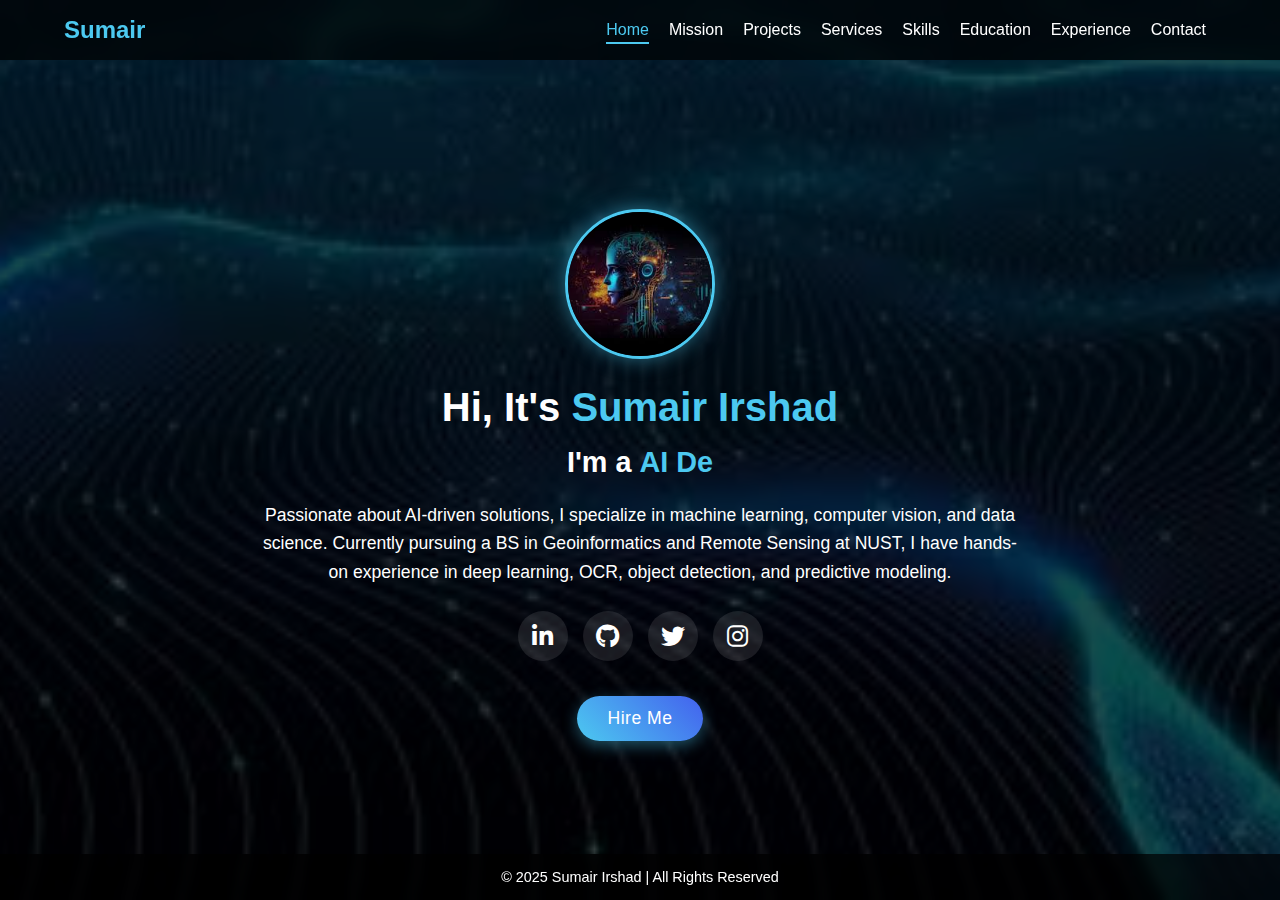
<file: index.html>
<!DOCTYPE html>
<html lang="en">
<head>
    <meta charset="UTF-8">
    <meta name="viewport" content="width=device-width, initial-scale=1.0">
    <title>Sumair Irshad - Portfolio</title>
    <link rel="stylesheet" href="https://cdnjs.cloudflare.com/ajax/libs/font-awesome/6.0.0-beta3/css/all.min.css">
    <link rel="stylesheet" href="style.css">
</head>
<body>
    <!-- Header Section -->
    <header>
        <a href="#" class="logo">Sumair</a>
        <div class="menu-toggle" id="mobile-menu">
            <i class="fas fa-bars"></i>
        </div>
        <nav id="nav">
            <div class="mobile-close-btn"><i class="fas fa-times"></i></div>
            <a href="index.html" class="active">Home</a>
            <a href="mission.html">Mission</a>
            <a href="\project\index.html">Projects</a>
            <a href="services.html">Services</a>
            <a href="skills.html">Skills</a>
            <a href="education.html">Education</a>
            <a href="experience.html">Experience</a>
            <a href="contact.html">Contact</a>
        </nav>
    </header>

    <!-- Home Section -->
    <section class="home" id="home">
        <div class="home-content">
            <img src="images (2).jpg" alt="Sumair Irshad" class="profile-image">
            <h1>Hi, It's <span>Sumair Irshad</span></h1>
            <h3 class="animated-text">I'm a <span></span></h3>
            <p>
                Passionate about AI-driven solutions, I specialize in machine learning, computer vision, and data science.
                Currently pursuing a BS in Geoinformatics and Remote Sensing at NUST, I have hands-on experience in deep learning,
                OCR, object detection, and predictive modeling.
            </p>

            <div class="social-icons">
                <a href="https://www.linkedin.com/in/sumair-irshad" target="_blank"><i class="fab fa-linkedin-in"></i></a>
                <a href="https://github.com/sumair218/Sumair218" target="_blank"><i class="fab fa-github"></i></a>
                <a href="#"><i class="fab fa-twitter"></i></a>
                <a href="https://www.instagram.com/irshadsumair/" target="_blank"><i class="fab fa-instagram"></i></a>
            </div>

            <button class="btn" id="hireBtn">Hire Me</button>
        </div>
    </section>

    <!-- Contact Modal -->
    <div class="modal" id="contactModal">
        <div class="modal-content">
            <span class="close-modal" id="closeModal">&times;</span>
            <h2>Contact Information</h2>
            <div class="contact-options">
                <div class="contact-option">
                    <div class="contact-icon">
                        <i class="fas fa-envelope"></i>
                    </div>
                    <div class="contact-details">
                        <h3>Email</h3>
                        <a href="mailto:sumairirshad52@gmail.com">sumairirshad52@gmail.com</a>
                    </div>
                    <button class="copy-btn" onclick="copyToClipboard('sumairirshad52@gmail.com')">Copy</button>
                </div>
                
                <div class="contact-option">
                    <div class="contact-icon">
                        <i class="fas fa-phone"></i>
                    </div>
                    <div class="contact-details">
                        <h3>Phone</h3>
                        <a href="tel:+923554467620">+92 355 4467620</a>
                    </div>
                    <button class="copy-btn" onclick="copyToClipboard('+923554467620')">Copy</button>
                </div>
                
                <div class="contact-option">
                    <div class="contact-icon">
                        <i class="fab fa-linkedin-in"></i>
                    </div>
                    <div class="contact-details">
                        <h3>LinkedIn</h3>
                        <a href="https://www.linkedin.com/in/sumair-irshad" target="_blank">linkedin.com/in/sumair-irshad</a>
                    </div>
                    <button class="copy-btn" onclick="copyToClipboard('https://www.linkedin.com/in/sumair-irshad')">Copy</button>
                </div>
                
                <div class="contact-option">
                    <div class="contact-icon">
                        <i class="fab fa-fiverr"></i>
                    </div>
                    <div class="contact-details">
                        <h3>Fiverr</h3>
                        <a href="https://www.fiverr.com/users/sumairirshad814/" target="_blank">fiverr.com/sumairirshad814</a>
                    </div>
                    <button class="copy-btn" onclick="copyToClipboard('https://www.fiverr.com/users/sumairirshad814/')">Copy</button>
                </div>
                
                <div class="contact-option">
                    <div class="contact-icon">
                        <i class="fas fa-laptop-code"></i>
                    </div>
                    <div class="contact-details">
                        <h3>Freelancer</h3>
                        <a href="https://www.freelancer.com/u/sumair15" target="_blank">freelancer.com/u/sumair15</a>
                    </div>
                    <button class="copy-btn" onclick="copyToClipboard('https://www.freelancer.com/u/sumair15')">Copy</button>
                </div>
                
                <div class="contact-option">
                    <div class="contact-icon">
                        <i class="fas fa-globe"></i>
                    </div>
                    <div class="contact-details">
                        <h3>Upwork</h3>
                        <a href="https://www.upwork.com/freelancers/~013aae96525153ba4f" target="_blank">upwork.com/freelancers/~013aae96525153ba4f</a>
                    </div>
                    <button class="copy-btn" onclick="copyToClipboard('https://www.upwork.com/freelancers/~013aae96525153ba4f')">Copy</button>
                </div>
            </div>
        </div>
    </div>

    <!-- Footer Section -->
    <footer>
        <p>© 2025 Sumair Irshad | All Rights Reserved</p>
    </footer>

    <script src="index.js"></script>
</body>
</html>
</file>
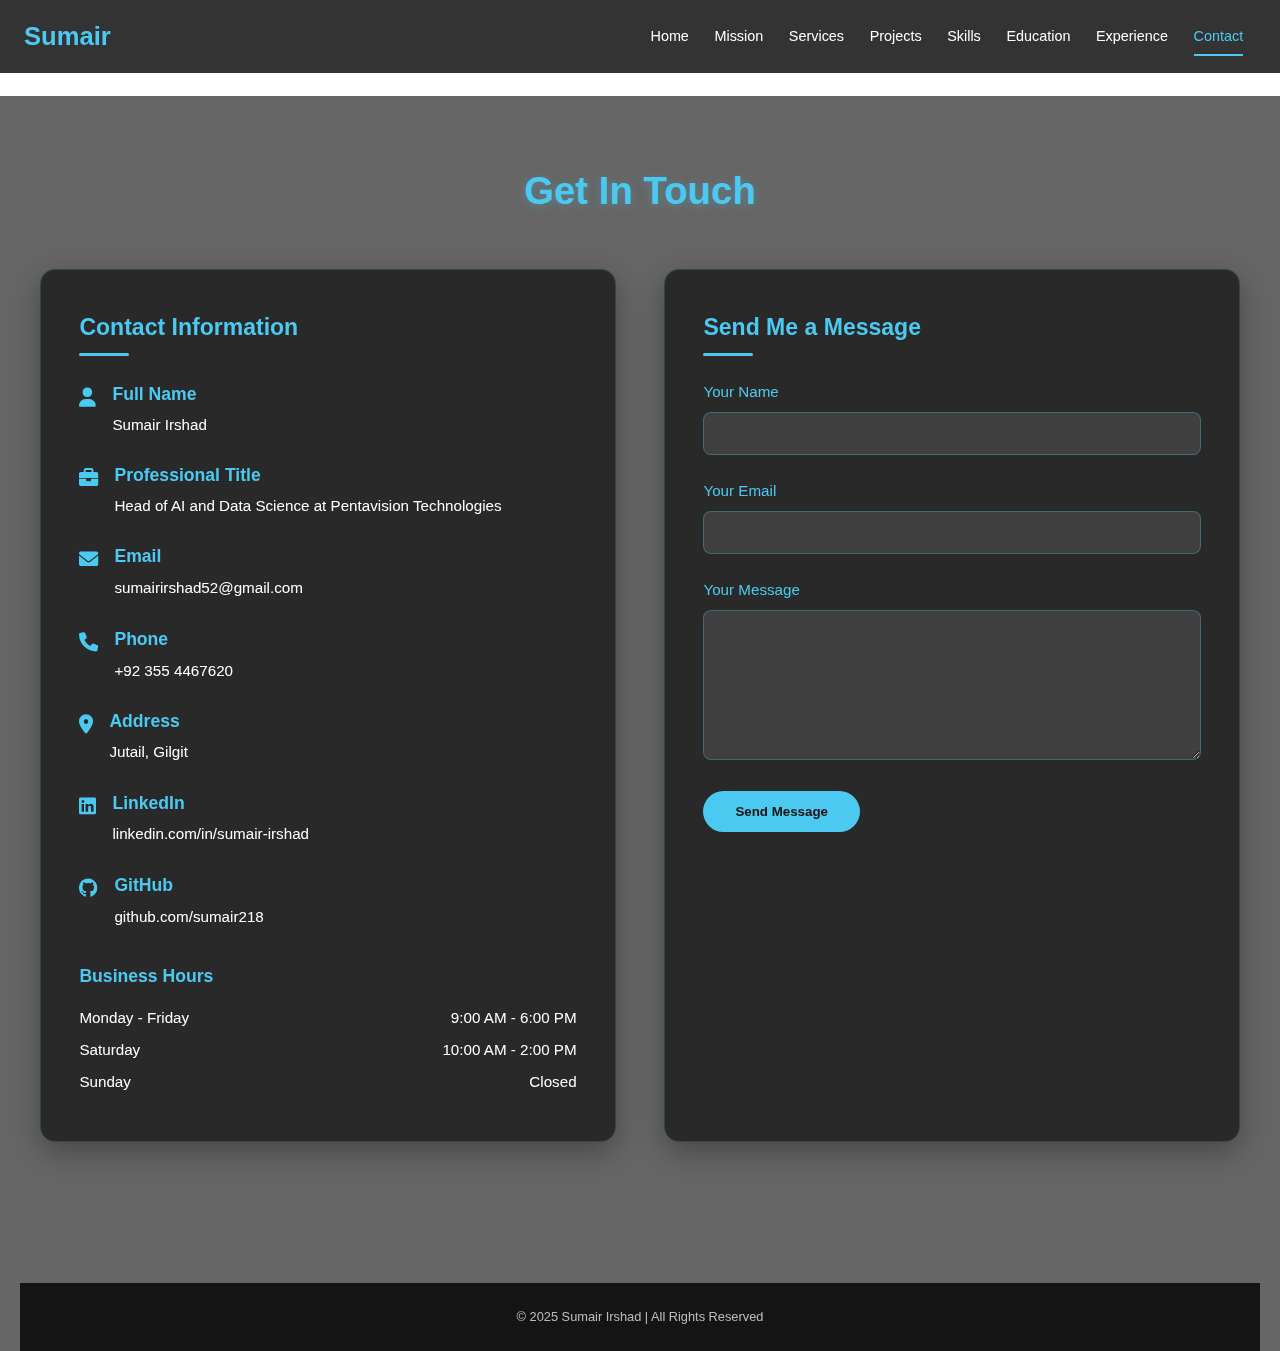
<file: contact.html>
<!DOCTYPE html>
<html lang="en">
<head>
    <meta charset="UTF-8">
    <meta name="viewport" content="width=device-width, initial-scale=1.0, maximum-scale=5.0, minimum-scale=0.5">
    <title>Contact - Sumair Irshad</title>
    <link rel="stylesheet" href="https://cdnjs.cloudflare.com/ajax/libs/font-awesome/6.0.0-beta3/css/all.min.css">
    <style>
        /* General Styling - Matching Previous Pages */
        :root {
            --primary-color: #4cc9f0;
            --secondary-color: #4cc9f0;
            --accent-color: #4cc9f0;
            --text-light: #ffffff;
            --text-dark: #121212;
            --bg-overlay: rgba(0, 0, 0, 0.6);
            --nav-bg: rgba(0, 0, 0, 0.8);
            --card-bg: rgba(30, 30, 30, 0.85);
        }

        * {
            box-sizing: border-box;
            margin: 0;
            padding: 0;
        }

        html {
            scroll-behavior: smooth;
        }

        body {
            font-family: 'Poppins', -apple-system, BlinkMacSystemFont, 'Segoe UI', Roboto, Oxygen, Ubuntu, Cantarell, sans-serif;
            margin: 0;
            padding: 0;
            background: url('https://images.unsplash.com/photo-1620712943543-bcc4688e7485?ixlib=rb-4.0.3&ixid=M3wxMjA3fDB8MHxwaG90by1wYWdlfHx8fGVufDB8fHx8fA%3D%3D&auto=format&fit=crop&w=1200&q=80') no-repeat center center/cover fixed;
            color: var(--text-light);
            min-height: 100vh;
            position: relative;
            overflow-x: hidden;
            line-height: 1.6;
            -webkit-text-size-adjust: 100%;
            -webkit-font-smoothing: antialiased;
        }

        body::before {
            content: "";
            position: absolute;
            top: 0;
            left: 0;
            width: 100%;
            height: 100%;
            background: var(--bg-overlay);
            z-index: -1;
        }

        /* Container */
        .container {
            position: relative;
            z-index: 1;
            max-width: 1400px;
            margin: 0 auto;
            padding: 0 20px;
            width: 100%;
        }

        /* Header - Matching Previous Pages */
        header {
            background: var(--nav-bg);
            padding: 1rem 0;
            display: flex;
            justify-content: space-between;
            align-items: center;
            position: fixed;
            width: 100%;
            top: 0;
            left: 0;
            z-index: 1000;
            backdrop-filter: blur(10px);
            transition: all 0.3s ease;
        }

        header.scrolled {
            padding: 0.5rem 0;
            box-shadow: 0 5px 20px rgba(0, 0, 0, 0.3);
        }

        header .logo {
            color: var(--primary-color);
            text-decoration: none;
            font-size: clamp(1.5rem, 2vw, 2rem);
            font-weight: 700;
            margin-left: 1.5rem;
            transition: all 0.3s ease;
            white-space: nowrap;
        }

        header .logo:hover {
            color: var(--accent-color);
            transform: scale(1.05);
        }

        /* Navigation */
        nav {
            display: flex;
            margin-right: 1.5rem;
            align-items: center;
        }

        nav a {
            color: var(--text-light);
            text-decoration: none;
            margin: 0 0.8rem;
            font-size: clamp(0.9rem, 1.1vw, 1.1rem);
            font-weight: 500;
            transition: all 0.3s ease;
            position: relative;
            padding: 0.5rem 0;
            white-space: nowrap;
        }

        nav a:hover,
        nav a.active {
            color: var(--secondary-color);
        }

        nav a::after {
            content: '';
            position: absolute;
            width: 0;
            height: 2px;
            bottom: 0;
            left: 0;
            background-color: var(--secondary-color);
            transition: width 0.3s ease;
        }

        nav a:hover::after,
        nav a.active::after {
            width: 100%;
        }

        /* Hamburger Menu */
        .menu-toggle {
            display: none;
            cursor: pointer;
            margin-right: 1.5rem;
            z-index: 1001;
        }

        .menu-toggle i {
            font-size: 1.8rem;
            color: var(--text-light);
            transition: transform 0.3s ease;
        }

        /* Contact Section */
        .contact {
            margin-top: 6rem;
            padding: clamp(2rem, 5vw, 4rem) 0;
        }

        .contact h1 {
            text-align: center;
            font-size: clamp(1.8rem, 3vw, 2.8rem);
            color: var(--primary-color);
            margin-bottom: clamp(2rem, 4vw, 3rem);
            animation: fadeInDown 1s ease-out;
            text-shadow: 0 2px 10px rgba(76, 201, 240, 0.3);
        }

        .contact-container {
            display: grid;
            grid-template-columns: repeat(auto-fit, minmax(min(350px, 100%), 1fr));
            gap: clamp(2rem, 4vw, 3rem);
            max-width: 1200px;
            margin: 0 auto;
        }

        .contact-info {
            background: var(--card-bg);
            border-radius: 15px;
            padding: clamp(1.5rem, 3vw, 2.5rem);
            backdrop-filter: blur(10px);
            border: 1px solid rgba(76, 201, 240, 0.2);
            box-shadow: 0 10px 30px rgba(0, 0, 0, 0.3);
            transition: all 0.3s ease;
            opacity: 0;
            transform: translateX(-30px);
        }

        .contact-info.visible {
            opacity: 1;
            transform: translateX(0);
        }

        .contact-info:hover {
            transform: translateY(-10px);
            box-shadow: 0 15px 35px rgba(76, 201, 240, 0.3);
            border-color: var(--accent-color);
        }

        .contact-info h2 {
            font-size: clamp(1.3rem, 1.8vw, 1.8rem);
            color: var(--primary-color);
            margin-bottom: 1.5rem;
            position: relative;
            padding-bottom: 10px;
        }

        .contact-info h2::after {
            content: '';
            position: absolute;
            width: 50px;
            height: 3px;
            background: var(--accent-color);
            bottom: 0;
            left: 0;
            border-radius: 3px;
        }

        .contact-details {
            margin-top: 1.5rem;
        }

        .contact-item {
            display: flex;
            align-items: flex-start;
            margin-bottom: 1.5rem;
        }

        .contact-icon {
            font-size: 1.2rem;
            color: var(--accent-color);
            margin-right: 1rem;
            margin-top: 3px;
            flex-shrink: 0;
        }

        .contact-text h3 {
            font-size: 1.1rem;
            margin-bottom: 0.3rem;
            color: var(--primary-color);
        }

        .contact-text p, 
        .contact-text a {
            font-size: 0.95rem;
            color: var(--text-light);
            text-decoration: none;
            transition: color 0.3s ease;
        }

        .contact-text a:hover {
            color: var(--accent-color);
            text-decoration: underline;
        }

        .business-hours {
            margin-top: 2rem;
        }

        .business-hours h3 {
            font-size: 1.1rem;
            color: var(--primary-color);
            margin-bottom: 1rem;
        }

        .hours-item {
            display: flex;
            justify-content: space-between;
            margin-bottom: 0.5rem;
            font-size: 0.95rem;
        }

        .hours-day {
            font-weight: 500;
        }

        /* Contact Form */
        .contact-form {
            background: var(--card-bg);
            border-radius: 15px;
            padding: clamp(1.5rem, 3vw, 2.5rem);
            backdrop-filter: blur(10px);
            border: 1px solid rgba(76, 201, 240, 0.2);
            box-shadow: 0 10px 30px rgba(0, 0, 0, 0.3);
            transition: all 0.3s ease;
            opacity: 0;
            transform: translateX(30px);
        }

        .contact-form.visible {
            opacity: 1;
            transform: translateX(0);
        }

        .contact-form:hover {
            transform: translateY(-10px);
            box-shadow: 0 15px 35px rgba(76, 201, 240, 0.3);
            border-color: var(--accent-color);
        }

        .contact-form h2 {
            font-size: clamp(1.3rem, 1.8vw, 1.8rem);
            color: var(--primary-color);
            margin-bottom: 1.5rem;
            position: relative;
            padding-bottom: 10px;
        }

        .contact-form h2::after {
            content: '';
            position: absolute;
            width: 50px;
            height: 3px;
            background: var(--accent-color);
            bottom: 0;
            left: 0;
            border-radius: 3px;
        }

        .form-group {
            margin-bottom: 1.5rem;
        }

        .form-group label {
            display: block;
            margin-bottom: 0.5rem;
            font-size: 0.95rem;
            color: var(--primary-color);
        }

        .form-control {
            width: 100%;
            padding: 0.8rem 1rem;
            background: rgba(255, 255, 255, 0.1);
            border: 1px solid rgba(76, 201, 240, 0.3);
            border-radius: 8px;
            color: var(--text-light);
            font-family: 'Poppins', sans-serif;
            transition: all 0.3s ease;
        }

        .form-control:focus {
            outline: none;
            border-color: var(--accent-color);
            box-shadow: 0 0 0 2px rgba(76, 201, 240, 0.2);
        }

        textarea.form-control {
            min-height: 150px;
            resize: vertical;
        }

        .submit-btn {
            display: inline-block;
            padding: 0.8rem 2rem;
            background: linear-gradient(45deg, var(--primary-color), var(--accent-color));
            color: var(--text-dark);
            border: none;
            border-radius: 50px;
            font-weight: 600;
            cursor: pointer;
            transition: all 0.3s ease;
            position: relative;
            overflow: hidden;
        }

        .submit-btn:hover {
            transform: translateY(-3px);
            box-shadow: 0 8px 20px rgba(76, 201, 240, 0.4);
        }

        .submit-btn::before {
            content: '';
            position: absolute;
            top: 0;
            left: 0;
            width: 100%;
            height: 100%;
            background: linear-gradient(45deg, var(--accent-color), var(--primary-color));
            opacity: 0;
            transition: opacity 0.3s ease;
            z-index: -1;
        }

        .submit-btn:hover::before {
            opacity: 1;
        }

        /* Footer - Matching Previous Pages */
        footer {
            margin-top: clamp(3rem, 6vw, 5rem);
            padding: 1.5rem 0;
            background: var(--nav-bg);
            text-align: center;
            backdrop-filter: blur(10px);
        }

        footer p {
            margin: 0;
            font-size: clamp(0.8rem, 1vw, 0.9rem);
            color: rgba(255, 255, 255, 0.7);
        }

        /* Animations - Consistent with Previous Pages */
        @keyframes fadeIn {
            from { opacity: 0; }
            to { opacity: 1; }
        }

        @keyframes fadeInDown {
            from {
                opacity: 0;
                transform: translateY(-50px);
            }
            to {
                opacity: 1;
                transform: translateY(0);
            }
        }

        @keyframes fadeInUp {
            from {
                opacity: 0;
                transform: translateY(30px);
            }
            to {
                opacity: 1;
                transform: translateY(0);
            }
        }

        /* Responsive Design - Tablet */
        @media (max-width: 1024px) {
            nav a {
                margin: 0 0.6rem;
            }
        }

        /* Responsive Design - Small Tablet */
        @media (max-width: 768px) {
            header {
                padding: 0.8rem 0;
            }
            
            .contact {
                margin-top: 5rem;
            }
            
            .contact-container {
                grid-template-columns: 1fr;
                gap: 2rem;
            }
        }

        /* Responsive Design - Mobile */
        @media (max-width: 600px) {
            header {
                padding: 0.7rem 0;
            }
            
            header .logo {
                margin-left: 1rem;
            }
            
            .menu-toggle {
                display: block;
            }
            
            nav {
                position: fixed;
                top: 0;
                left: 0;
                width: 100%;
                height: 100vh;
                background: var(--nav-bg);
                flex-direction: column;
                justify-content: center;
                align-items: center;
                clip-path: circle(0px at 90% -10%);
                -webkit-clip-path: circle(0px at 90% -10%);
                transition: all 0.8s ease-out;
                pointer-events: none;
                backdrop-filter: blur(15px);
            }
            
            nav.open {
                clip-path: circle(1500px at 90% -10%);
                -webkit-clip-path: circle(1500px at 90% -10%);
                pointer-events: all;
            }
            
            nav a {
                margin: 1rem 0;
                font-size: 1.2rem;
                padding: 0.8rem 0;
                opacity: 0;
                transform: translateY(20px);
                transition: all 0.3s ease;
            }
            
            nav.open a {
                opacity: 1;
                transform: translateY(0);
                transition: all 0.4s ease 0.2s;
            }
            
            .contact {
                margin-top: 4rem;
            }
            
            .contact-info, 
            .contact-form {
                padding: 1.5rem;
            }
        }

        /* Responsive Design - Small Mobile */
        @media (max-width: 400px) {
            header .logo {
                font-size: 1.4rem;
                margin-left: 0.8rem;
            }
            
            .menu-toggle {
                margin-right: 0.8rem;
            }
            
            .menu-toggle i {
                font-size: 1.6rem;
            }
            
            .contact {
                margin-top: 3.5rem;
                padding: 1.5rem 0;
            }
        }

        /* Large Screens (4K and above) */
        @media (min-width: 2000px) {
            .container {
                max-width: 1800px;
            }
            
            .contact {
                padding: 5rem 0;
            }
            
            .contact h1 {
                font-size: 3.5rem;
                margin-bottom: 4rem;
            }
            
            .contact-info h2,
            .contact-form h2 {
                font-size: 2rem;
            }
            
            .contact-text h3 {
                font-size: 1.3rem;
            }
            
            .contact-text p,
            .contact-text a,
            .form-group label {
                font-size: 1.1rem;
            }
            
            .submit-btn {
                padding: 1rem 2.5rem;
                font-size: 1.1rem;
            }
        }
    </style>
</head>
<body>
    <div class="container">
        <!-- Header - Matching Previous Pages -->
        <header id="header">
            <a href="index.html" class="logo">Sumair</a>
            <div class="menu-toggle" id="mobile-menu">
                <i class="fas fa-bars"></i>
            </div>
            <nav id="nav">
                <a href="index.html">Home</a>
                <a href="mission.html">Mission</a>
                <a href="services.html">Services</a>
                <a href="index.html#projects">Projects</a>
                <a href="index.html#skills">Skills</a>
                <a href="education.html">Education</a>
                <a href="experience.html">Experience</a>
                <a href="contact.html" class="active">Contact</a>
            </nav>
        </header>

        <!-- Contact Section -->
        <section class="contact" id="contact">
            <h1>Get In Touch</h1>
            
            <div class="contact-container">
                <!-- Contact Information -->
                <div class="contact-info">
                    <h2>Contact Information</h2>
                    
                    <div class="contact-details">
                        <div class="contact-item">
                            <div class="contact-icon">
                                <i class="fas fa-user"></i>
                            </div>
                            <div class="contact-text">
                                <h3>Full Name</h3>
                                <p>Sumair Irshad</p>
                            </div>
                        </div>
                        
                        <div class="contact-item">
                            <div class="contact-icon">
                                <i class="fas fa-briefcase"></i>
                            </div>
                            <div class="contact-text">
                                <h3>Professional Title</h3>
                                <p>Head of AI and Data Science at Pentavision Technologies</p>
                            </div>
                        </div>
                        
                        <div class="contact-item">
                            <div class="contact-icon">
                                <i class="fas fa-envelope"></i>
                            </div>
                            <div class="contact-text">
                                <h3>Email</h3>
                                <a href="mailto:sumairirshad52@gmail.com">sumairirshad52@gmail.com</a>
                            </div>
                        </div>
                        
                        <div class="contact-item">
                            <div class="contact-icon">
                                <i class="fas fa-phone"></i>
                            </div>
                            <div class="contact-text">
                                <h3>Phone</h3>
                                <a href="tel:+923554467620">+92 355 4467620</a>
                            </div>
                        </div>
                        
                        <div class="contact-item">
                            <div class="contact-icon">
                                <i class="fas fa-map-marker-alt"></i>
                            </div>
                            <div class="contact-text">
                                <h3>Address</h3>
                                <p>Jutail, Gilgit</p>
                            </div>
                        </div>
                        
                        <div class="contact-item">
                            <div class="contact-icon">
                                <i class="fab fa-linkedin"></i>
                            </div>
                            <div class="contact-text">
                                <h3>LinkedIn</h3>
                                <a href="https://www.linkedin.com/in/sumair-irshad" target="_blank">linkedin.com/in/sumair-irshad</a>
                            </div>
                        </div>
                        
                        <div class="contact-item">
                            <div class="contact-icon">
                                <i class="fab fa-github"></i>
                            </div>
                            <div class="contact-text">
                                <h3>GitHub</h3>
                                <a href="https://github.com/sumair218/Sumair218" target="_blank">github.com/sumair218</a>
                            </div>
                        </div>
                    </div>
                    
                    <div class="business-hours">
                        <h3>Business Hours</h3>
                        <div class="hours-item">
                            <span class="hours-day">Monday - Friday</span>
                            <span>9:00 AM - 6:00 PM</span>
                        </div>
                        <div class="hours-item">
                            <span class="hours-day">Saturday</span>
                            <span>10:00 AM - 2:00 PM</span>
                        </div>
                        <div class="hours-item">
                            <span class="hours-day">Sunday</span>
                            <span>Closed</span>
                        </div>
                    </div>
                </div>
                
                <!-- Contact Form -->
                <div class="contact-form">
                    <h2>Send Me a Message</h2>
                    <form id="contactForm">
                        <div class="form-group">
                            <label for="name">Your Name</label>
                            <input type="text" id="name" class="form-control" required>
                        </div>
                        <div class="form-group">
                            <label for="email">Your Email</label>
                            <input type="email" id="email" class="form-control" required>
                        </div>
                        <div class="form-group">
                            <label for="message">Your Message</label>
                            <textarea id="message" class="form-control" required></textarea>
                        </div>
                        <button type="submit" class="submit-btn">Send Message</button>
                    </form>
                </div>
            </div>
        </section>

        <!-- Footer - Matching Previous Pages -->
        <footer>
            <p>© 2025 Sumair Irshad | All Rights Reserved</p>
        </footer>
    </div>

    <script>
        // Header Scroll Effect - Matching Previous Pages
        window.addEventListener("scroll", function() {
            const header = document.getElementById("header");
            if (window.scrollY > 30) {
                header.classList.add("scrolled");
            } else {
                header.classList.remove("scrolled");
            }
        });

        // Mobile Menu Toggle
        const mobileMenu = document.getElementById("mobile-menu");
        const nav = document.getElementById("nav");

        mobileMenu.addEventListener("click", function() {
            nav.classList.toggle("open");
            mobileMenu.innerHTML = nav.classList.contains("open") ? 
                '<i class="fas fa-times"></i>' : '<i class="fas fa-bars"></i>';
            document.body.style.overflow = nav.classList.contains("open") ? 'hidden' : 'auto';
        });

        // Close menu when clicking on a link
        const navLinks = document.querySelectorAll("nav a");
        navLinks.forEach(link => {
            link.addEventListener("click", function() {
                if (window.innerWidth <= 600) {
                    nav.classList.remove("open");
                    mobileMenu.innerHTML = '<i class="fas fa-bars"></i>';
                    document.body.style.overflow = 'auto';
                }
            });
        });

        // Animate contact sections on scroll
        function animateContact() {
            const contactInfo = document.querySelector('.contact-info');
            const contactForm = document.querySelector('.contact-form');
            
            const infoPosition = contactInfo.getBoundingClientRect().top;
            const formPosition = contactForm.getBoundingClientRect().top;
            const screenPosition = window.innerHeight / 1.3;
            
            if (infoPosition < screenPosition) {
                contactInfo.classList.add('visible');
            }
            
            if (formPosition < screenPosition) {
                contactForm.classList.add('visible');
            }
        }

        // Form submission
        const contactForm = document.getElementById('contactForm');
        contactForm.addEventListener('submit', function(e) {
            e.preventDefault();
            
            // Get form values
            const name = document.getElementById('name').value;
            const email = document.getElementById('email').value;
            const message = document.getElementById('message').value;
            
            // Here you would typically send the form data to a server
            // For demonstration, we'll just show an alert
            alert(`Thank you, ${name}! Your message has been sent. I'll get back to you soon at ${email}.`);
            
            // Reset the form
            contactForm.reset();
        });

        // Initialize animations when page loads
        document.addEventListener('DOMContentLoaded', function() {
            animateContact();
            
            // Highlight active nav link
            const currentPage = window.location.pathname.split('/').pop() || 'index.html';
            const navLinks = document.querySelectorAll('nav a');
            
            navLinks.forEach(link => {
                if (link.getAttribute('href') === currentPage) {
                    link.classList.add('active');
                }
            });
        });

        // Animate on scroll
        window.addEventListener('scroll', animateContact);

        // Handle window resize
        window.addEventListener('resize', function() {
            // Close menu if screen size increases
            if (window.innerWidth > 600) {
                nav.classList.remove("open");
                mobileMenu.innerHTML = '<i class="fas fa-bars"></i>';
                document.body.style.overflow = 'auto';
            }
        });
    </script>
</body>
</html>
</file>
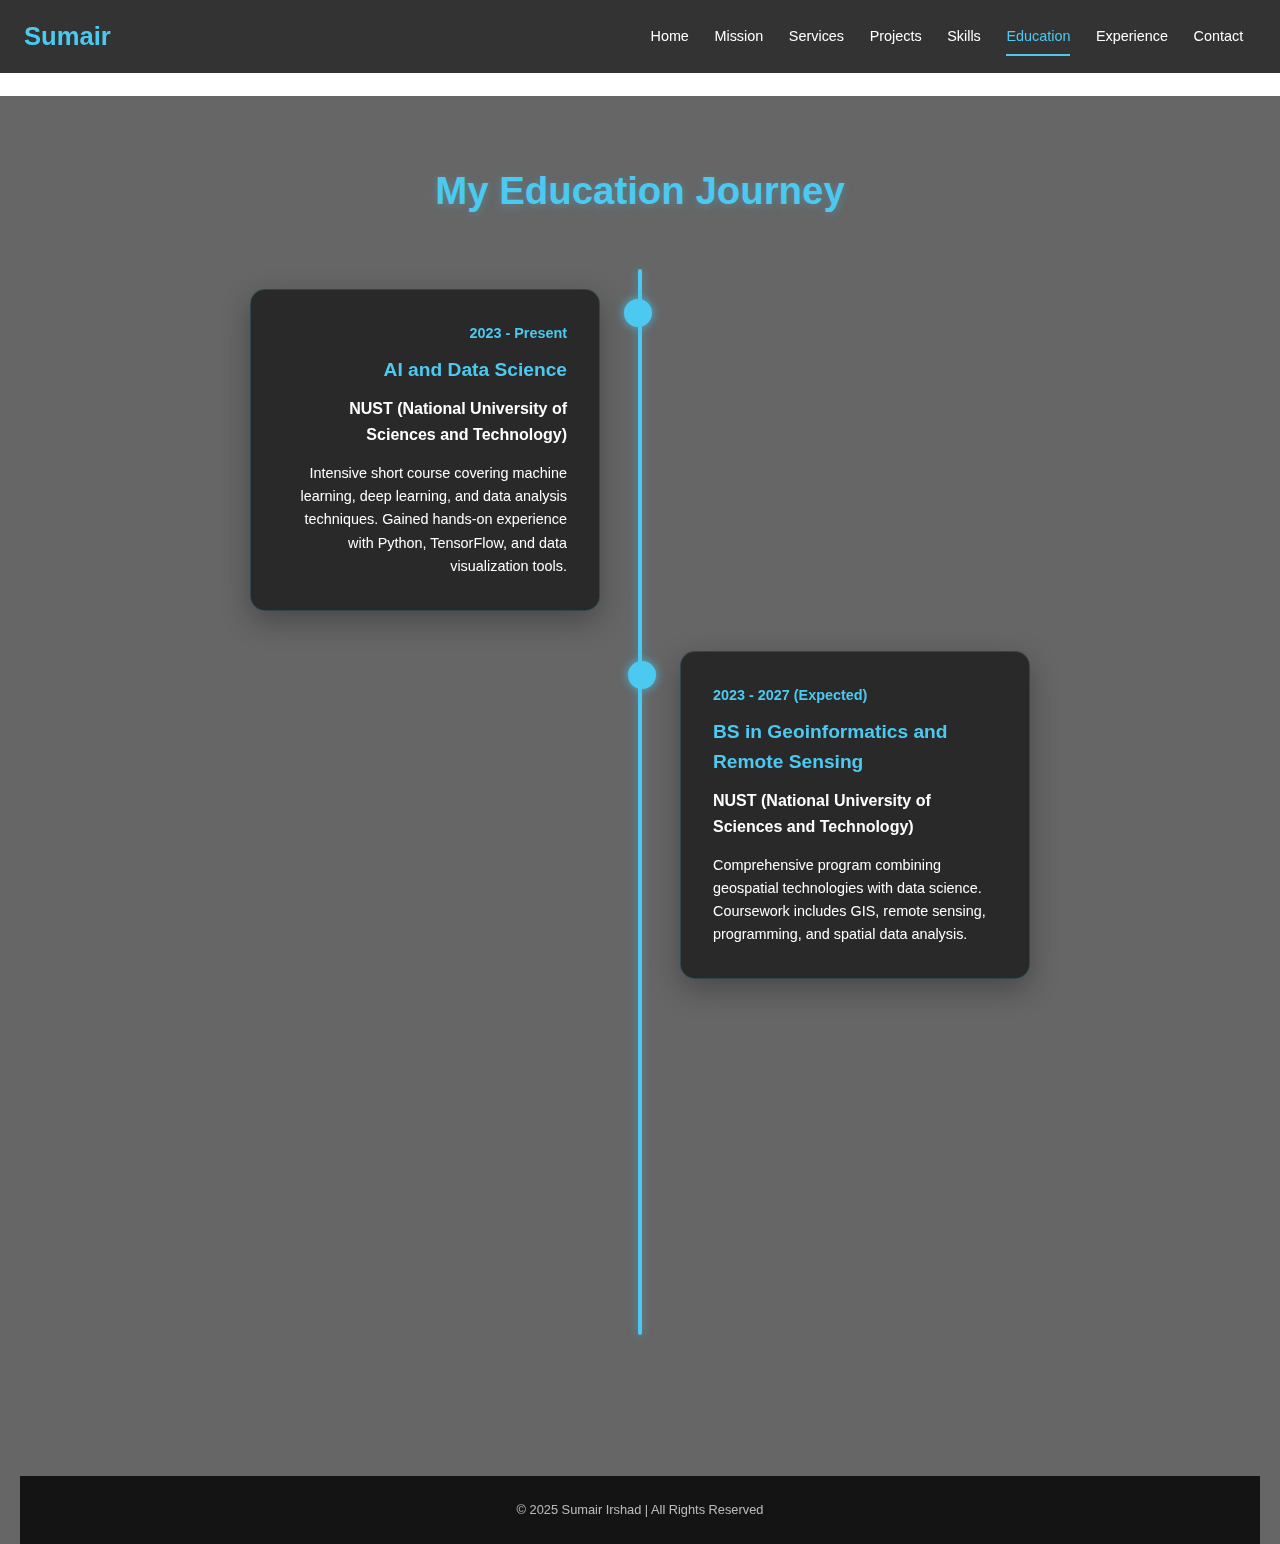
<file: education.html>
<!DOCTYPE html>
<html lang="en">
<head>
    <meta charset="UTF-8">
    <meta name="viewport" content="width=device-width, initial-scale=1.0, maximum-scale=5.0, minimum-scale=0.5">
    <title>Education - Sumair Irshad</title>
    <link rel="stylesheet" href="https://cdnjs.cloudflare.com/ajax/libs/font-awesome/6.0.0-beta3/css/all.min.css">
    <style>
        /* General Styling - Matching Previous Pages */
        :root {
            --primary-color: #4cc9f0;
            --secondary-color: #4cc9f0;
            --accent-color: #4cc9f0;
            --text-light: #ffffff;
            --text-dark: #121212;
            --bg-overlay: rgba(0, 0, 0, 0.6);
            --nav-bg: rgba(0, 0, 0, 0.8);
            --card-bg: rgba(30, 30, 30, 0.85);
        }

        * {
            box-sizing: border-box;
            margin: 0;
            padding: 0;
        }

        html {
            scroll-behavior: smooth;
        }

        body {
            font-family: 'Poppins', -apple-system, BlinkMacSystemFont, 'Segoe UI', Roboto, Oxygen, Ubuntu, Cantarell, sans-serif;
            margin: 0;
            padding: 0;
            background: url('https://images.unsplash.com/photo-1620712943543-bcc4688e7485?ixlib=rb-4.0.3&ixid=M3wxMjA3fDB8MHxwaG90by1wYWdlfHx8fGVufDB8fHx8fA%3D%3D&auto=format&fit=crop&w=1200&q=80') no-repeat center center/cover fixed;
            color: var(--text-light);
            min-height: 100vh;
            position: relative;
            overflow-x: hidden;
            line-height: 1.6;
            -webkit-text-size-adjust: 100%;
            -webkit-font-smoothing: antialiased;
        }

        body::before {
            content: "";
            position: absolute;
            top: 0;
            left: 0;
            width: 100%;
            height: 100%;
            background: var(--bg-overlay);
            z-index: -1;
        }

        /* Container */
        .container {
            position: relative;
            z-index: 1;
            max-width: 1400px;
            margin: 0 auto;
            padding: 0 20px;
            width: 100%;
        }

        /* Header - Matching Previous Pages */
        header {
            background: var(--nav-bg);
            padding: 1rem 0;
            display: flex;
            justify-content: space-between;
            align-items: center;
            position: fixed;
            width: 100%;
            top: 0;
            left: 0;
            z-index: 1000;
            backdrop-filter: blur(10px);
            transition: all 0.3s ease;
        }

        header.scrolled {
            padding: 0.5rem 0;
            box-shadow: 0 5px 20px rgba(0, 0, 0, 0.3);
        }

        header .logo {
            color: var(--primary-color);
            text-decoration: none;
            font-size: clamp(1.5rem, 2vw, 2rem);
            font-weight: 700;
            margin-left: 1.5rem;
            transition: all 0.3s ease;
            white-space: nowrap;
        }

        header .logo:hover {
            color: var(--accent-color);
            transform: scale(1.05);
        }

        /* Navigation */
        nav {
            display: flex;
            margin-right: 1.5rem;
            align-items: center;
        }

        nav a {
            color: var(--text-light);
            text-decoration: none;
            margin: 0 0.8rem;
            font-size: clamp(0.9rem, 1.1vw, 1.1rem);
            font-weight: 500;
            transition: all 0.3s ease;
            position: relative;
            padding: 0.5rem 0;
            white-space: nowrap;
        }

        nav a:hover,
        nav a.active {
            color: var(--secondary-color);
        }

        nav a::after {
            content: '';
            position: absolute;
            width: 0;
            height: 2px;
            bottom: 0;
            left: 0;
            background-color: var(--secondary-color);
            transition: width 0.3s ease;
        }

        nav a:hover::after,
        nav a.active::after {
            width: 100%;
        }

        /* Hamburger Menu */
        .menu-toggle {
            display: none;
            cursor: pointer;
            margin-right: 1.5rem;
            z-index: 1001;
        }

        .menu-toggle i {
            font-size: 1.8rem;
            color: var(--text-light);
            transition: transform 0.3s ease;
        }

        /* Education Section */
        .education {
            margin-top: 6rem;
            padding: clamp(2rem, 5vw, 4rem) 0;
        }

        .education h1 {
            text-align: center;
            font-size: clamp(1.8rem, 3vw, 2.8rem);
            color: var(--primary-color);
            margin-bottom: clamp(2rem, 4vw, 3rem);
            animation: fadeInDown 1s ease-out;
            text-shadow: 0 2px 10px rgba(76, 201, 240, 0.3);
        }

        .timeline {
            position: relative;
            max-width: 900px;
            margin: 0 auto;
            padding: 0 20px;
        }

        .timeline::before {
            content: '';
            position: absolute;
            width: 4px;
            background: var(--primary-color);
            top: 0;
            bottom: 0;
            left: 50%;
            margin-left: -2px;
            border-radius: 10px;
            box-shadow: 0 0 10px rgba(76, 201, 240, 0.5);
        }

        .timeline-item {
            padding: 20px 40px;
            position: relative;
            width: 50%;
            opacity: 0;
            transform: translateY(50px);
            transition: all 0.5s ease;
        }

        .timeline-item.visible {
            opacity: 1;
            transform: translateY(0);
        }

        .timeline-item:nth-child(odd) {
            left: 0;
            text-align: right;
        }

        .timeline-item:nth-child(even) {
            left: 50%;
            text-align: left;
        }

        .timeline-item::after {
            content: '';
            position: absolute;
            width: 20px;
            height: 20px;
            background: var(--accent-color);
            border: 4px solid var(--primary-color);
            top: 30px;
            border-radius: 50%;
            z-index: 1;
            box-shadow: 0 0 10px rgba(76, 201, 240, 0.8);
        }

        .timeline-item:nth-child(odd)::after {
            right: -12px;
        }

        .timeline-item:nth-child(even)::after {
            left: -12px;
        }

        .timeline-content {
            background: var(--card-bg);
            padding: clamp(1.5rem, 2.5vw, 2rem);
            border-radius: 15px;
            backdrop-filter: blur(10px);
            border: 1px solid rgba(76, 201, 240, 0.2);
            box-shadow: 0 10px 30px rgba(0, 0, 0, 0.3);
            transition: all 0.3s ease;
        }

        .timeline-item:hover .timeline-content {
            transform: scale(1.02);
            box-shadow: 0 15px 35px rgba(76, 201, 240, 0.3);
            border-color: var(--accent-color);
        }

        .timeline-date {
            color: var(--accent-color);
            font-weight: 600;
            margin-bottom: 10px;
            font-size: clamp(0.9rem, 1.1vw, 1rem);
        }

        .timeline-title {
            font-size: clamp(1.2rem, 1.5vw, 1.5rem);
            margin-bottom: 10px;
            color: var(--primary-color);
        }

        .timeline-institution {
            font-weight: 600;
            margin-bottom: 15px;
            font-size: clamp(1rem, 1.2vw, 1.2rem);
        }

        .timeline-description {
            font-size: clamp(0.9rem, 1.1vw, 1rem);
            line-height: 1.6;
        }

        /* Footer - Matching Previous Pages */
        footer {
            margin-top: clamp(3rem, 6vw, 5rem);
            padding: 1.5rem 0;
            background: var(--nav-bg);
            text-align: center;
            backdrop-filter: blur(10px);
        }

        footer p {
            margin: 0;
            font-size: clamp(0.8rem, 1vw, 0.9rem);
            color: rgba(255, 255, 255, 0.7);
        }

        /* Animations - Consistent with Previous Pages */
        @keyframes fadeIn {
            from { opacity: 0; }
            to { opacity: 1; }
        }

        @keyframes fadeInDown {
            from {
                opacity: 0;
                transform: translateY(-50px);
            }
            to {
                opacity: 1;
                transform: translateY(0);
            }
        }

        @keyframes fadeInUp {
            from {
                opacity: 0;
                transform: translateY(30px);
            }
            to {
                opacity: 1;
                transform: translateY(0);
            }
        }

        /* Responsive Design - Tablet */
        @media (max-width: 1024px) {
            nav a {
                margin: 0 0.6rem;
            }
        }

        /* Responsive Design - Small Tablet */
        @media (max-width: 768px) {
            header {
                padding: 0.8rem 0;
            }
            
            .education {
                margin-top: 5rem;
            }
            
            .timeline::before {
                left: 31px;
            }
            
            .timeline-item {
                width: 100%;
                padding-left: 70px;
                padding-right: 25px;
                text-align: left !important;
            }
            
            .timeline-item:nth-child(even) {
                left: 0;
            }
            
            .timeline-item::after {
                left: 21px !important;
            }
        }

        /* Responsive Design - Mobile */
        @media (max-width: 600px) {
            header {
                padding: 0.7rem 0;
            }
            
            header .logo {
                margin-left: 1rem;
            }
            
            .menu-toggle {
                display: block;
            }
            
            nav {
                position: fixed;
                top: 0;
                left: 0;
                width: 100%;
                height: 100vh;
                background: var(--nav-bg);
                flex-direction: column;
                justify-content: center;
                align-items: center;
                clip-path: circle(0px at 90% -10%);
                -webkit-clip-path: circle(0px at 90% -10%);
                transition: all 0.8s ease-out;
                pointer-events: none;
                backdrop-filter: blur(15px);
            }
            
            nav.open {
                clip-path: circle(1500px at 90% -10%);
                -webkit-clip-path: circle(1500px at 90% -10%);
                pointer-events: all;
            }
            
            nav a {
                margin: 1rem 0;
                font-size: 1.2rem;
                padding: 0.8rem 0;
                opacity: 0;
                transform: translateY(20px);
                transition: all 0.3s ease;
            }
            
            nav.open a {
                opacity: 1;
                transform: translateY(0);
                transition: all 0.4s ease 0.2s;
            }
            
            .education {
                margin-top: 4rem;
            }
            
            .timeline-item {
                padding-left: 60px;
                padding-right: 15px;
            }
            
            .timeline-item::after {
                width: 16px;
                height: 16px;
                left: 16px !important;
            }
        }

        /* Responsive Design - Small Mobile */
        @media (max-width: 400px) {
            header .logo {
                font-size: 1.4rem;
                margin-left: 0.8rem;
            }
            
            .menu-toggle {
                margin-right: 0.8rem;
            }
            
            .menu-toggle i {
                font-size: 1.6rem;
            }
            
            .education {
                margin-top: 3.5rem;
                padding: 1.5rem 0;
            }
            
            .timeline-content {
                padding: 1.2rem;
            }
        }

        /* Large Screens (4K and above) */
        @media (min-width: 2000px) {
            .container {
                max-width: 1800px;
            }
            
            .education {
                padding: 5rem 0;
            }
            
            .education h1 {
                font-size: 3.5rem;
                margin-bottom: 4rem;
            }
            
            .timeline {
                max-width: 1200px;
            }
            
            .timeline-content {
                padding: 3rem;
            }
            
            .timeline-title {
                font-size: 2rem;
            }
            
            .timeline-institution {
                font-size: 1.5rem;
            }
            
            .timeline-description {
                font-size: 1.2rem;
            }
        }
    </style>
</head>
<body>
    <div class="container">
        <!-- Header - Matching Previous Pages -->
        <header id="header">
            <a href="index.html" class="logo">Sumair</a>
            <div class="menu-toggle" id="mobile-menu">
                <i class="fas fa-bars"></i>
            </div>
            <nav id="nav">
                <a href="index.html">Home</a>
                <a href="mission.html">Mission</a>
                <a href="services.html">Services</a>
                <a href="index.html#projects">Projects</a>
                <a href="index.html#skills">Skills</a>
                <a href="education.html" class="active">Education</a>
                <a href="index.html#experience">Experience</a>
                <a href="index.html#contact">Contact</a>
            </nav>
        </header>

        <!-- Education Section -->
        <section class="education" id="education">
            <h1>My Education Journey</h1>
            
            <div class="timeline">
                <!-- AI Course -->
                <div class="timeline-item">
                    <div class="timeline-content">
                        <div class="timeline-date">2023 - Present</div>
                        <h3 class="timeline-title">AI and Data Science</h3>
                        <div class="timeline-institution">NUST (National University of Sciences and Technology)</div>
                        <p class="timeline-description">
                            Intensive short course covering machine learning, deep learning, and data analysis techniques.
                            Gained hands-on experience with Python, TensorFlow, and data visualization tools.
                        </p>
                    </div>
                </div>
                
                <!-- BS Geoinformatics -->
                <div class="timeline-item">
                    <div class="timeline-content">
                        <div class="timeline-date">2023 - 2027 (Expected)</div>
                        <h3 class="timeline-title">BS in Geoinformatics and Remote Sensing</h3>
                        <div class="timeline-institution">NUST (National University of Sciences and Technology)</div>
                        <p class="timeline-description">
                            Comprehensive program combining geospatial technologies with data science.
                            Coursework includes GIS, remote sensing, programming, and spatial data analysis.
                        </p>
                    </div>
                </div>
                
                <!-- FSC -->
                <div class="timeline-item">
                    <div class="timeline-content">
                        <div class="timeline-date">2021 - 2023</div>
                        <h3 class="timeline-title">FSC (ICS)</h3>
                        <div class="timeline-institution">FG Inter College Astore</div>
                        <p class="timeline-description">
                            Completed Intermediate in Computer Science with focus on programming fundamentals,
                            mathematics, and computer systems. Developed strong analytical and problem-solving skills.
                        </p>
                    </div>
                </div>
            </div>
        </section>

        <!-- Footer - Matching Previous Pages -->
        <footer>
            <p>© 2025 Sumair Irshad | All Rights Reserved</p>
        </footer>
    </div>

    <script>
        // Header Scroll Effect - Matching Previous Pages
        window.addEventListener("scroll", function() {
            const header = document.getElementById("header");
            if (window.scrollY > 30) {
                header.classList.add("scrolled");
            } else {
                header.classList.remove("scrolled");
            }
        });

        // Mobile Menu Toggle
        const mobileMenu = document.getElementById("mobile-menu");
        const nav = document.getElementById("nav");

        mobileMenu.addEventListener("click", function() {
            nav.classList.toggle("open");
            mobileMenu.innerHTML = nav.classList.contains("open") ? 
                '<i class="fas fa-times"></i>' : '<i class="fas fa-bars"></i>';
            document.body.style.overflow = nav.classList.contains("open") ? 'hidden' : 'auto';
        });

        // Close menu when clicking on a link
        const navLinks = document.querySelectorAll("nav a");
        navLinks.forEach(link => {
            link.addEventListener("click", function() {
                if (window.innerWidth <= 600) {
                    nav.classList.remove("open");
                    mobileMenu.innerHTML = '<i class="fas fa-bars"></i>';
                    document.body.style.overflow = 'auto';
                }
            });
        });

        // Animate timeline items on scroll
        function animateTimeline() {
            const timelineItems = document.querySelectorAll('.timeline-item');
            
            timelineItems.forEach((item, index) => {
                setTimeout(() => {
                    const itemPosition = item.getBoundingClientRect().top;
                    const screenPosition = window.innerHeight / 1.3;
                    
                    if (itemPosition < screenPosition) {
                        item.classList.add('visible');
                    }
                }, index * 200);
            });
        }

        // Initialize animations when page loads
        document.addEventListener('DOMContentLoaded', function() {
            animateTimeline();
            
            // Highlight active nav link
            const currentPage = window.location.pathname.split('/').pop() || 'index.html';
            const navLinks = document.querySelectorAll('nav a');
            
            navLinks.forEach(link => {
                if (link.getAttribute('href') === currentPage) {
                    link.classList.add('active');
                }
            });
        });

        // Animate on scroll
        window.addEventListener('scroll', animateTimeline);

        // Handle window resize
        window.addEventListener('resize', function() {
            // Close menu if screen size increases
            if (window.innerWidth > 600) {
                nav.classList.remove("open");
                mobileMenu.innerHTML = '<i class="fas fa-bars"></i>';
                document.body.style.overflow = 'auto';
            }
        });
    </script>
</body>
</html>
</file>
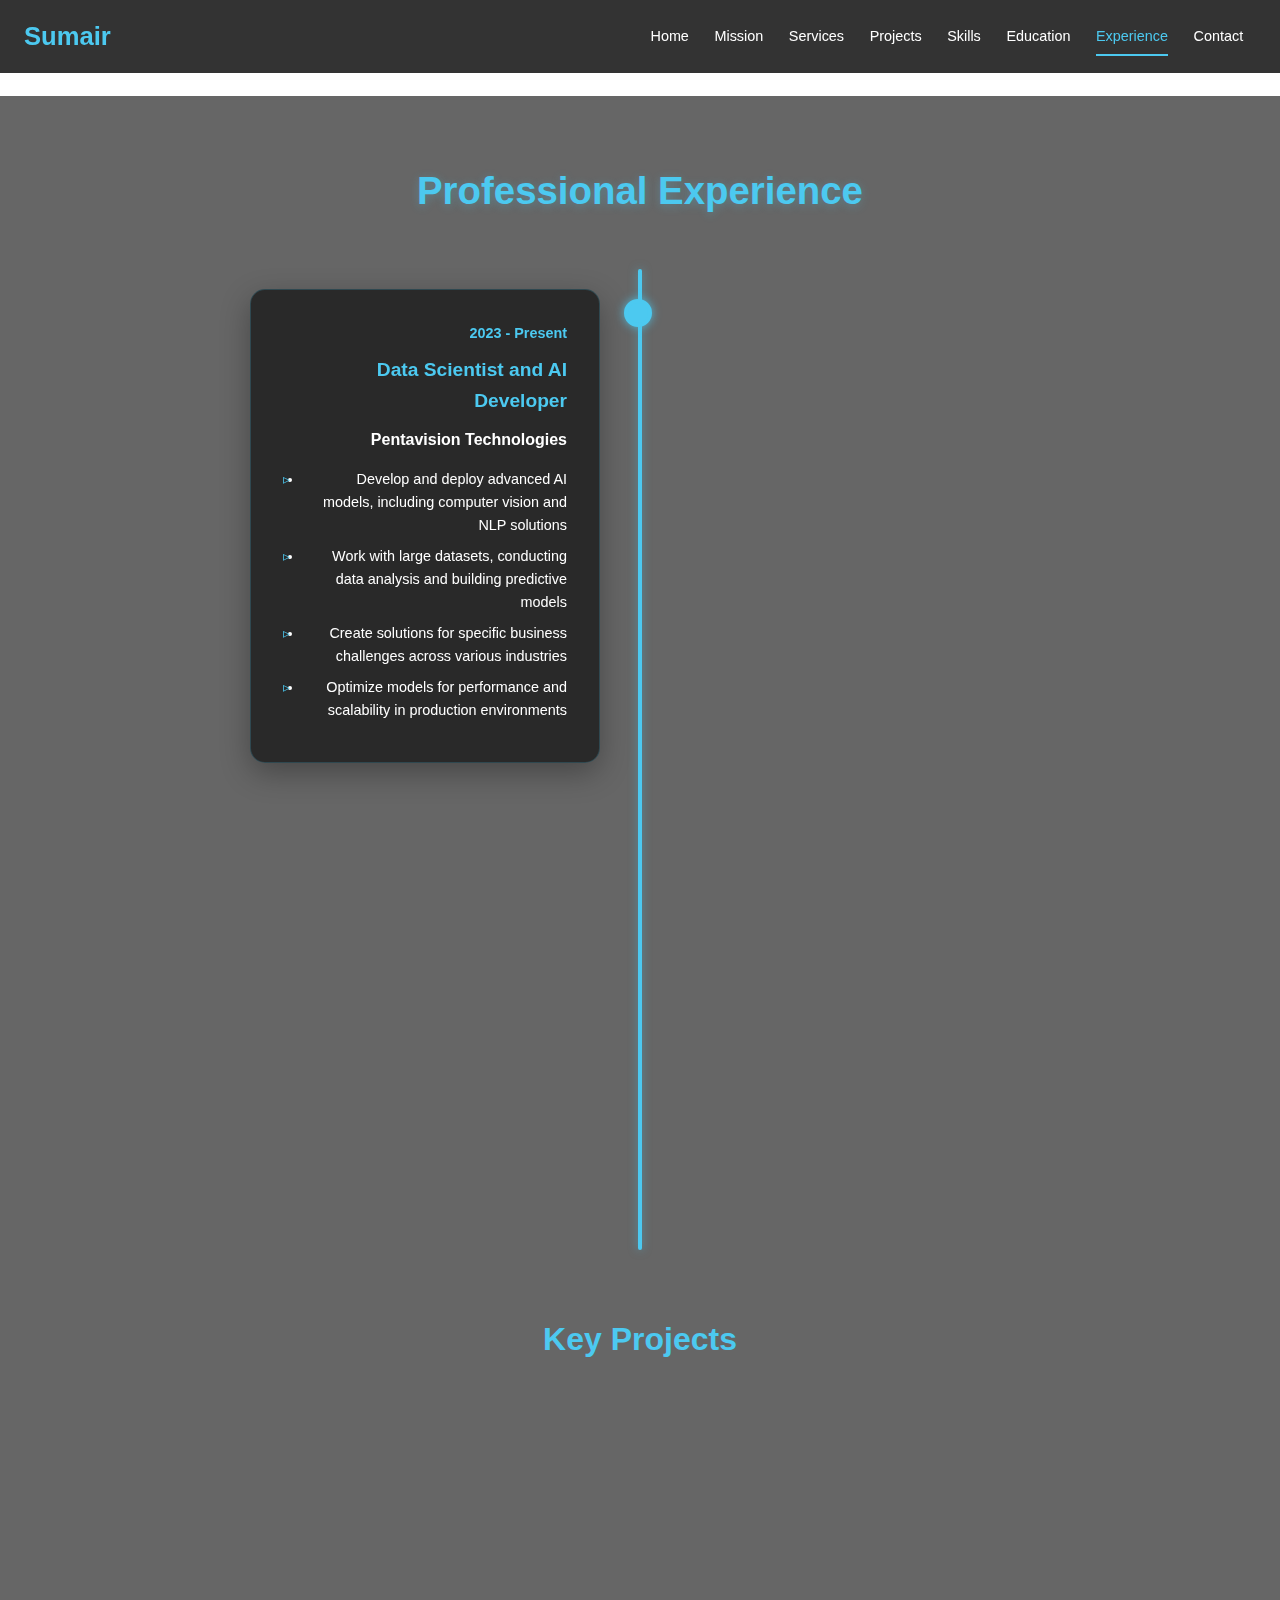
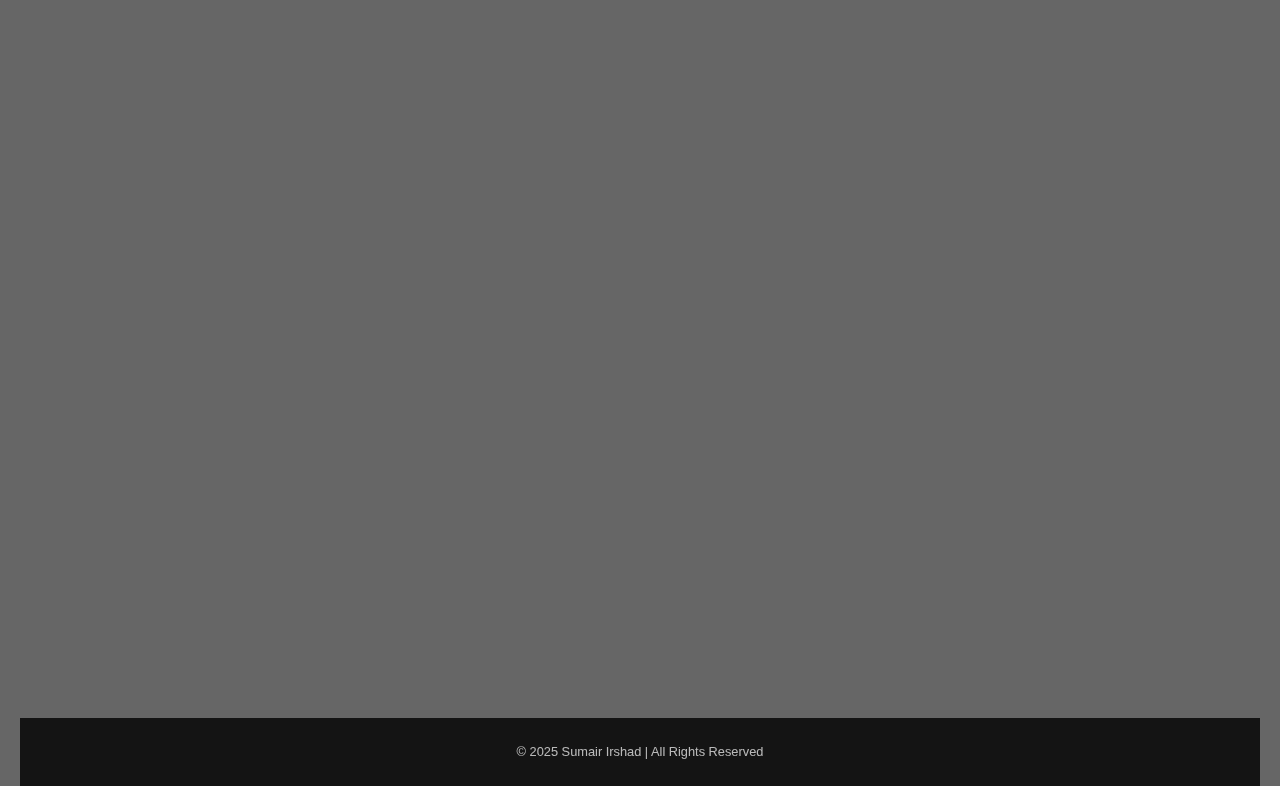
<file: experience.html>
<!DOCTYPE html>
<html lang="en">
<head>
    <meta charset="UTF-8">
    <meta name="viewport" content="width=device-width, initial-scale=1.0, maximum-scale=5.0, minimum-scale=0.5">
    <title>Experience - Sumair Irshad</title>
    <link rel="stylesheet" href="https://cdnjs.cloudflare.com/ajax/libs/font-awesome/6.0.0-beta3/css/all.min.css">
    <style>
        /* General Styling - Matching Previous Pages */
        :root {
            --primary-color: #4cc9f0;
            --secondary-color: #4cc9f0;
            --accent-color: #4cc9f0;
            --text-light: #ffffff;
            --text-dark: #121212;
            --bg-overlay: rgba(0, 0, 0, 0.6);
            --nav-bg: rgba(0, 0, 0, 0.8);
            --card-bg: rgba(30, 30, 30, 0.85);
        }

        * {
            box-sizing: border-box;
            margin: 0;
            padding: 0;
        }

        html {
            scroll-behavior: smooth;
        }

        body {
            font-family: 'Poppins', -apple-system, BlinkMacSystemFont, 'Segoe UI', Roboto, Oxygen, Ubuntu, Cantarell, sans-serif;
            margin: 0;
            padding: 0;
            background: url('https://images.unsplash.com/photo-1620712943543-bcc4688e7485?ixlib=rb-4.0.3&ixid=M3wxMjA3fDB8MHxwaG90by1wYWdlfHx8fGVufDB8fHx8fA%3D%3D&auto=format&fit=crop&w=1200&q=80') no-repeat center center/cover fixed;
            color: var(--text-light);
            min-height: 100vh;
            position: relative;
            overflow-x: hidden;
            line-height: 1.6;
            -webkit-text-size-adjust: 100%;
            -webkit-font-smoothing: antialiased;
        }

        body::before {
            content: "";
            position: absolute;
            top: 0;
            left: 0;
            width: 100%;
            height: 100%;
            background: var(--bg-overlay);
            z-index: -1;
        }

        /* Container */
        .container {
            position: relative;
            z-index: 1;
            max-width: 1400px;
            margin: 0 auto;
            padding: 0 20px;
            width: 100%;
        }

        /* Header - Matching Previous Pages */
        header {
            background: var(--nav-bg);
            padding: 1rem 0;
            display: flex;
            justify-content: space-between;
            align-items: center;
            position: fixed;
            width: 100%;
            top: 0;
            left: 0;
            z-index: 1000;
            backdrop-filter: blur(10px);
            transition: all 0.3s ease;
        }

        header.scrolled {
            padding: 0.5rem 0;
            box-shadow: 0 5px 20px rgba(0, 0, 0, 0.3);
        }

        header .logo {
            color: var(--primary-color);
            text-decoration: none;
            font-size: clamp(1.5rem, 2vw, 2rem);
            font-weight: 700;
            margin-left: 1.5rem;
            transition: all 0.3s ease;
            white-space: nowrap;
        }

        header .logo:hover {
            color: var(--accent-color);
            transform: scale(1.05);
        }

        /* Navigation */
        nav {
            display: flex;
            margin-right: 1.5rem;
            align-items: center;
        }

        nav a {
            color: var(--text-light);
            text-decoration: none;
            margin: 0 0.8rem;
            font-size: clamp(0.9rem, 1.1vw, 1.1rem);
            font-weight: 500;
            transition: all 0.3s ease;
            position: relative;
            padding: 0.5rem 0;
            white-space: nowrap;
        }

        nav a:hover,
        nav a.active {
            color: var(--secondary-color);
        }

        nav a::after {
            content: '';
            position: absolute;
            width: 0;
            height: 2px;
            bottom: 0;
            left: 0;
            background-color: var(--secondary-color);
            transition: width 0.3s ease;
        }

        nav a:hover::after,
        nav a.active::after {
            width: 100%;
        }

        /* Hamburger Menu */
        .menu-toggle {
            display: none;
            cursor: pointer;
            margin-right: 1.5rem;
            z-index: 1001;
        }

        .menu-toggle i {
            font-size: 1.8rem;
            color: var(--text-light);
            transition: transform 0.3s ease;
        }

        /* Experience Section */
        .experience {
            margin-top: 6rem;
            padding: clamp(2rem, 5vw, 4rem) 0;
        }

        .experience h1 {
            text-align: center;
            font-size: clamp(1.8rem, 3vw, 2.8rem);
            color: var(--primary-color);
            margin-bottom: clamp(2rem, 4vw, 3rem);
            animation: fadeInDown 1s ease-out;
            text-shadow: 0 2px 10px rgba(76, 201, 240, 0.3);
        }

        /* Experience Timeline */
        .timeline {
            position: relative;
            max-width: 900px;
            margin: 0 auto;
            padding: 0 20px;
        }

        .timeline::before {
            content: '';
            position: absolute;
            width: 4px;
            background: var(--primary-color);
            top: 0;
            bottom: 0;
            left: 50%;
            margin-left: -2px;
            border-radius: 10px;
            box-shadow: 0 0 10px rgba(76, 201, 240, 0.5);
        }

        .timeline-item {
            padding: 20px 40px;
            position: relative;
            width: 50%;
            opacity: 0;
            transform: translateY(50px);
            transition: all 0.5s ease;
        }

        .timeline-item.visible {
            opacity: 1;
            transform: translateY(0);
        }

        .timeline-item:nth-child(odd) {
            left: 0;
            text-align: right;
        }

        .timeline-item:nth-child(even) {
            left: 50%;
            text-align: left;
        }

        .timeline-item::after {
            content: '';
            position: absolute;
            width: 20px;
            height: 20px;
            background: var(--accent-color);
            border: 4px solid var(--primary-color);
            top: 30px;
            border-radius: 50%;
            z-index: 1;
            box-shadow: 0 0 10px rgba(76, 201, 240, 0.8);
        }

        .timeline-item:nth-child(odd)::after {
            right: -12px;
        }

        .timeline-item:nth-child(even)::after {
            left: -12px;
        }

        .timeline-content {
            background: var(--card-bg);
            padding: clamp(1.5rem, 2.5vw, 2rem);
            border-radius: 15px;
            backdrop-filter: blur(10px);
            border: 1px solid rgba(76, 201, 240, 0.2);
            box-shadow: 0 10px 30px rgba(0, 0, 0, 0.3);
            transition: all 0.3s ease;
        }

        .timeline-item:hover .timeline-content {
            transform: scale(1.02);
            box-shadow: 0 15px 35px rgba(76, 201, 240, 0.3);
            border-color: var(--accent-color);
        }

        .timeline-date {
            color: var(--accent-color);
            font-weight: 600;
            margin-bottom: 10px;
            font-size: clamp(0.9rem, 1.1vw, 1rem);
        }

        .timeline-title {
            font-size: clamp(1.2rem, 1.5vw, 1.5rem);
            margin-bottom: 10px;
            color: var(--primary-color);
        }

        .timeline-company {
            font-weight: 600;
            margin-bottom: 15px;
            font-size: clamp(1rem, 1.2vw, 1.2rem);
        }

        .timeline-description {
            font-size: clamp(0.9rem, 1.1vw, 1rem);
            line-height: 1.6;
        }

        .timeline-description ul {
            margin-top: 10px;
            padding-left: 20px;
        }

        .timeline-description li {
            margin-bottom: 8px;
            position: relative;
        }

        .timeline-description li::before {
            content: '▹';
            position: absolute;
            left: -20px;
            color: var(--accent-color);
        }

        /* Projects Section */
        .projects {
            margin-top: clamp(3rem, 5vw, 4rem);
            padding: 0 clamp(1rem, 3vw, 2rem);
        }

        .projects h2 {
            text-align: center;
            font-size: clamp(1.5rem, 2.5vw, 2rem);
            color: var(--primary-color);
            margin-bottom: clamp(1.5rem, 3vw, 2rem);
        }

        .projects-grid {
            display: grid;
            grid-template-columns: repeat(auto-fit, minmax(min(350px, 100%), 1fr));
            gap: clamp(1.5rem, 3vw, 2rem);
        }

        .project-card {
            background: var(--card-bg);
            border-radius: 15px;
            padding: clamp(1.5rem, 2.5vw, 2rem);
            backdrop-filter: blur(10px);
            border: 1px solid rgba(76, 201, 240, 0.2);
            box-shadow: 0 10px 30px rgba(0, 0, 0, 0.3);
            transition: all 0.4s ease;
            opacity: 0;
            transform: translateY(30px);
        }

        .project-card.visible {
            opacity: 1;
            transform: translateY(0);
        }

        .project-card:hover {
            transform: translateY(-10px);
            box-shadow: 0 15px 35px rgba(76, 201, 240, 0.3);
            border-color: var(--accent-color);
        }

        .project-icon {
            font-size: clamp(2rem, 3vw, 2.5rem);
            color: var(--primary-color);
            margin-bottom: clamp(1rem, 2vw, 1.5rem);
            transition: all 0.3s ease;
            text-shadow: 0 2px 8px rgba(76, 201, 240, 0.4);
        }

        .project-card:hover .project-icon {
            transform: scale(1.2);
            color: var(--accent-color);
        }

        .project-card h3 {
            font-size: clamp(1.2rem, 1.5vw, 1.5rem);
            margin-bottom: clamp(0.8rem, 1.5vw, 1rem);
            color: var(--primary-color);
            transition: all 0.3s ease;
        }

        .project-card:hover h3 {
            color: var(--accent-color);
        }

        .project-card p {
            font-size: clamp(0.9rem, 1.1vw, 1rem);
            margin-bottom: clamp(1rem, 2vw, 1.5rem);
            line-height: 1.6;
        }

        .project-tech {
            display: flex;
            flex-wrap: wrap;
            gap: 10px;
            margin-top: 15px;
        }

        .tech-tag {
            background: rgba(76, 201, 240, 0.2);
            color: var(--accent-color);
            padding: 5px 12px;
            border-radius: 20px;
            font-size: 0.8rem;
            font-weight: 500;
        }

        /* Footer - Matching Previous Pages */
        footer {
            margin-top: clamp(3rem, 6vw, 5rem);
            padding: 1.5rem 0;
            background: var(--nav-bg);
            text-align: center;
            backdrop-filter: blur(10px);
        }

        footer p {
            margin: 0;
            font-size: clamp(0.8rem, 1vw, 0.9rem);
            color: rgba(255, 255, 255, 0.7);
        }

        /* Animations - Consistent with Previous Pages */
        @keyframes fadeIn {
            from { opacity: 0; }
            to { opacity: 1; }
        }

        @keyframes fadeInDown {
            from {
                opacity: 0;
                transform: translateY(-50px);
            }
            to {
                opacity: 1;
                transform: translateY(0);
            }
        }

        @keyframes fadeInUp {
            from {
                opacity: 0;
                transform: translateY(30px);
            }
            to {
                opacity: 1;
                transform: translateY(0);
            }
        }

        /* Responsive Design - Tablet */
        @media (max-width: 1024px) {
            nav a {
                margin: 0 0.6rem;
            }
        }

        /* Responsive Design - Small Tablet */
        @media (max-width: 768px) {
            header {
                padding: 0.8rem 0;
            }
            
            .experience {
                margin-top: 5rem;
            }
            
            .timeline::before {
                left: 31px;
            }
            
            .timeline-item {
                width: 100%;
                padding-left: 70px;
                padding-right: 25px;
                text-align: left !important;
            }
            
            .timeline-item:nth-child(even) {
                left: 0;
            }
            
            .timeline-item::after {
                left: 21px !important;
            }
        }

        /* Responsive Design - Mobile */
        @media (max-width: 600px) {
            header {
                padding: 0.7rem 0;
            }
            
            header .logo {
                margin-left: 1rem;
            }
            
            .menu-toggle {
                display: block;
            }
            
            nav {
                position: fixed;
                top: 0;
                left: 0;
                width: 100%;
                height: 100vh;
                background: var(--nav-bg);
                flex-direction: column;
                justify-content: center;
                align-items: center;
                clip-path: circle(0px at 90% -10%);
                -webkit-clip-path: circle(0px at 90% -10%);
                transition: all 0.8s ease-out;
                pointer-events: none;
                backdrop-filter: blur(15px);
            }
            
            nav.open {
                clip-path: circle(1500px at 90% -10%);
                -webkit-clip-path: circle(1500px at 90% -10%);
                pointer-events: all;
            }
            
            nav a {
                margin: 1rem 0;
                font-size: 1.2rem;
                padding: 0.8rem 0;
                opacity: 0;
                transform: translateY(20px);
                transition: all 0.3s ease;
            }
            
            nav.open a {
                opacity: 1;
                transform: translateY(0);
                transition: all 0.4s ease 0.2s;
            }
            
            .experience {
                margin-top: 4rem;
            }
            
            .timeline-item {
                padding-left: 60px;
                padding-right: 15px;
            }
            
            .timeline-item::after {
                width: 16px;
                height: 16px;
                left: 16px !important;
            }
        }

        /* Responsive Design - Small Mobile */
        @media (max-width: 400px) {
            header .logo {
                font-size: 1.4rem;
                margin-left: 0.8rem;
            }
            
            .menu-toggle {
                margin-right: 0.8rem;
            }
            
            .menu-toggle i {
                font-size: 1.6rem;
            }
            
            .experience {
                margin-top: 3.5rem;
                padding: 1.5rem 0;
            }
            
            .timeline-content {
                padding: 1.2rem;
            }
        }

        /* Large Screens (4K and above) */
        @media (min-width: 2000px) {
            .container {
                max-width: 1800px;
            }
            
            .experience {
                padding: 5rem 0;
            }
            
            .experience h1 {
                font-size: 3.5rem;
                margin-bottom: 4rem;
            }
            
            .timeline {
                max-width: 1200px;
            }
            
            .timeline-content {
                padding: 3rem;
            }
            
            .timeline-title {
                font-size: 2rem;
            }
            
            .timeline-company {
                font-size: 1.5rem;
            }
            
            .timeline-description {
                font-size: 1.2rem;
            }
        }
    </style>
</head>
<body>
    <div class="container">
        <!-- Header - Matching Previous Pages -->
        <header id="header">
            <a href="index.html" class="logo">Sumair</a>
            <div class="menu-toggle" id="mobile-menu">
                <i class="fas fa-bars"></i>
            </div>
            <nav id="nav">
                <a href="index.html">Home</a>
                <a href="mission.html">Mission</a>
                <a href="services.html">Services</a>
                <a href="index.html#projects">Projects</a>
                <a href="index.html#skills">Skills</a>
                <a href="education.html">Education</a>
                <a href="experience.html" class="active">Experience</a>
                <a href="index.html#contact">Contact</a>
            </nav>
        </header>

        <!-- Experience Section -->
        <section class="experience" id="experience">
            <h1>Professional Experience</h1>
            
            <div class="timeline">
                <!-- Data Scientist Role -->
                <div class="timeline-item">
                    <div class="timeline-content">
                        <div class="timeline-date">2023 - Present</div>
                        <h3 class="timeline-title">Data Scientist and AI Developer</h3>
                        <div class="timeline-company">Pentavision Technologies</div>
                        <div class="timeline-description">
                            <ul>
                                <li>Develop and deploy advanced AI models, including computer vision and NLP solutions</li>
                                <li>Work with large datasets, conducting data analysis and building predictive models</li>
                                <li>Create solutions for specific business challenges across various industries</li>
                                <li>Optimize models for performance and scalability in production environments</li>
                            </ul>
                        </div>
                    </div>
                </div>
                
                <!-- Head Instructor Role -->
                <div class="timeline-item">
                    <div class="timeline-content">
                        <div class="timeline-date">2023 - Present</div>
                        <h3 class="timeline-title">Head Instructor for AI and Data Science</h3>
                        <div class="timeline-company">Pentavision Technologies</div>
                        <div class="timeline-description">
                            <ul>
                                <li>Teach and mentor students and professionals in AI, ML, and data science</li>
                                <li>Develop and deliver industry-relevant courses and workshops</li>
                                <li>Create hands-on training materials and real-world projects</li>
                                <li>Guide students through complex technical concepts and implementations</li>
                            </ul>
                        </div>
                    </div>
                </div>
            </div>
            
            <!-- Projects Section -->
            <div class="projects">
                <h2>Key Projects</h2>
                <div class="projects-grid">
                    <!-- SVHN Project -->
                    <div class="project-card">
                        <div class="project-icon">
                            <i class="fas fa-images"></i>
                        </div>
                        <h3>SVHN Classification</h3>
                        <p>Built convolutional neural networks using TensorFlow/Keras to classify images from the Street View House Numbers dataset, achieving 95%+ accuracy.</p>
                        <div class="project-tech">
                            <span class="tech-tag">TensorFlow</span>
                            <span class="tech-tag">Keras</span>
                            <span class="tech-tag">CNN</span>
                        </div>
                    </div>
                    
                    <!-- Expression Classification -->
                    <div class="project-card">
                        <div class="project-icon">
                            <i class="fas fa-smile"></i>
                        </div>
                        <h3>Facial Expression Classification</h3>
                        <p>Led development of a deep learning system to classify facial expressions, overcoming challenges like intra-class variations and pose changes.</p>
                        <div class="project-tech">
                            <span class="tech-tag">Deep Learning</span>
                            <span class="tech-tag">Computer Vision</span>
                            <span class="tech-tag">Python</span>
                        </div>
                    </div>
                    
                    <!-- Animal Identifier -->
                    <div class="project-card">
                        <div class="project-icon">
                            <i class="fas fa-paw"></i>
                        </div>
                        <h3>Animal Identifier App</h3>
                        <p>Developed an application to identify over 1000 animal species using YOLOv5 and custom data collection pipelines.</p>
                        <div class="project-tech">
                            <span class="tech-tag">YOLOv5</span>
                            <span class="tech-tag">Mobile App</span>
                            <span class="tech-tag">Data Collection</span>
                        </div>
                    </div>
                    
                    <!-- Road Conditions -->
                    <div class="project-card">
                        <div class="project-icon">
                            <i class="fas fa-road"></i>
                        </div>
                        <h3>Road Condition Detection</h3>
                        <p>Created an object detection model for classifying road conditions and identifying features in images from Gilgit region.</p>
                        <div class="project-tech">
                            <span class="tech-tag">Object Detection</span>
                            <span class="tech-tag">OpenCV</span>
                            <span class="tech-tag">Geospatial</span>
                        </div>
                    </div>
                    
                    <!-- Waste Classification -->
                    <div class="project-card">
                        <div class="project-icon">
                            <i class="fas fa-recycle"></i>
                        </div>
                        <h3>Waste Classification</h3>
                        <p>Built a transfer learning model to classify waste into recyclable and organic categories for EcoClean's waste management system.</p>
                        <div class="project-tech">
                            <span class="tech-tag">Transfer Learning</span>
                            <span class="tech-tag">TensorFlow</span>
                            <span class="tech-tag">Sustainability</span>
                        </div>
                    </div>
                </div>
            </div>
        </section>

        <!-- Footer - Matching Previous Pages -->
        <footer>
            <p>© 2025 Sumair Irshad | All Rights Reserved</p>
        </footer>
    </div>

    <script>
        // Header Scroll Effect - Matching Previous Pages
        window.addEventListener("scroll", function() {
            const header = document.getElementById("header");
            if (window.scrollY > 30) {
                header.classList.add("scrolled");
            } else {
                header.classList.remove("scrolled");
            }
        });

        // Mobile Menu Toggle
        const mobileMenu = document.getElementById("mobile-menu");
        const nav = document.getElementById("nav");

        mobileMenu.addEventListener("click", function() {
            nav.classList.toggle("open");
            mobileMenu.innerHTML = nav.classList.contains("open") ? 
                '<i class="fas fa-times"></i>' : '<i class="fas fa-bars"></i>';
            document.body.style.overflow = nav.classList.contains("open") ? 'hidden' : 'auto';
        });

        // Close menu when clicking on a link
        const navLinks = document.querySelectorAll("nav a");
        navLinks.forEach(link => {
            link.addEventListener("click", function() {
                if (window.innerWidth <= 600) {
                    nav.classList.remove("open");
                    mobileMenu.innerHTML = '<i class="fas fa-bars"></i>';
                    document.body.style.overflow = 'auto';
                }
            });
        });

        // Animate timeline and project items on scroll
        function animateElements() {
            // Timeline items
            const timelineItems = document.querySelectorAll('.timeline-item');
            timelineItems.forEach((item, index) => {
                setTimeout(() => {
                    const itemPosition = item.getBoundingClientRect().top;
                    const screenPosition = window.innerHeight / 1.3;
                    
                    if (itemPosition < screenPosition) {
                        item.classList.add('visible');
                    }
                }, index * 200);
            });

            // Project cards
            const projectCards = document.querySelectorAll('.project-card');
            projectCards.forEach((card, index) => {
                setTimeout(() => {
                    const cardPosition = card.getBoundingClientRect().top;
                    const screenPosition = window.innerHeight / 1.3;
                    
                    if (cardPosition < screenPosition) {
                        card.classList.add('visible');
                    }
                }, index * 150);
            });
        }

        // Initialize animations when page loads
        document.addEventListener('DOMContentLoaded', function() {
            animateElements();
            
            // Highlight active nav link
            const currentPage = window.location.pathname.split('/').pop() || 'index.html';
            const navLinks = document.querySelectorAll('nav a');
            
            navLinks.forEach(link => {
                if (link.getAttribute('href') === currentPage) {
                    link.classList.add('active');
                }
            });
        });

        // Animate on scroll
        window.addEventListener('scroll', animateElements);

        // Handle window resize
        window.addEventListener('resize', function() {
            // Close menu if screen size increases
            if (window.innerWidth > 600) {
                nav.classList.remove("open");
                mobileMenu.innerHTML = '<i class="fas fa-bars"></i>';
                document.body.style.overflow = 'auto';
            }
        });
    </script>
</body>
</html>
</file>
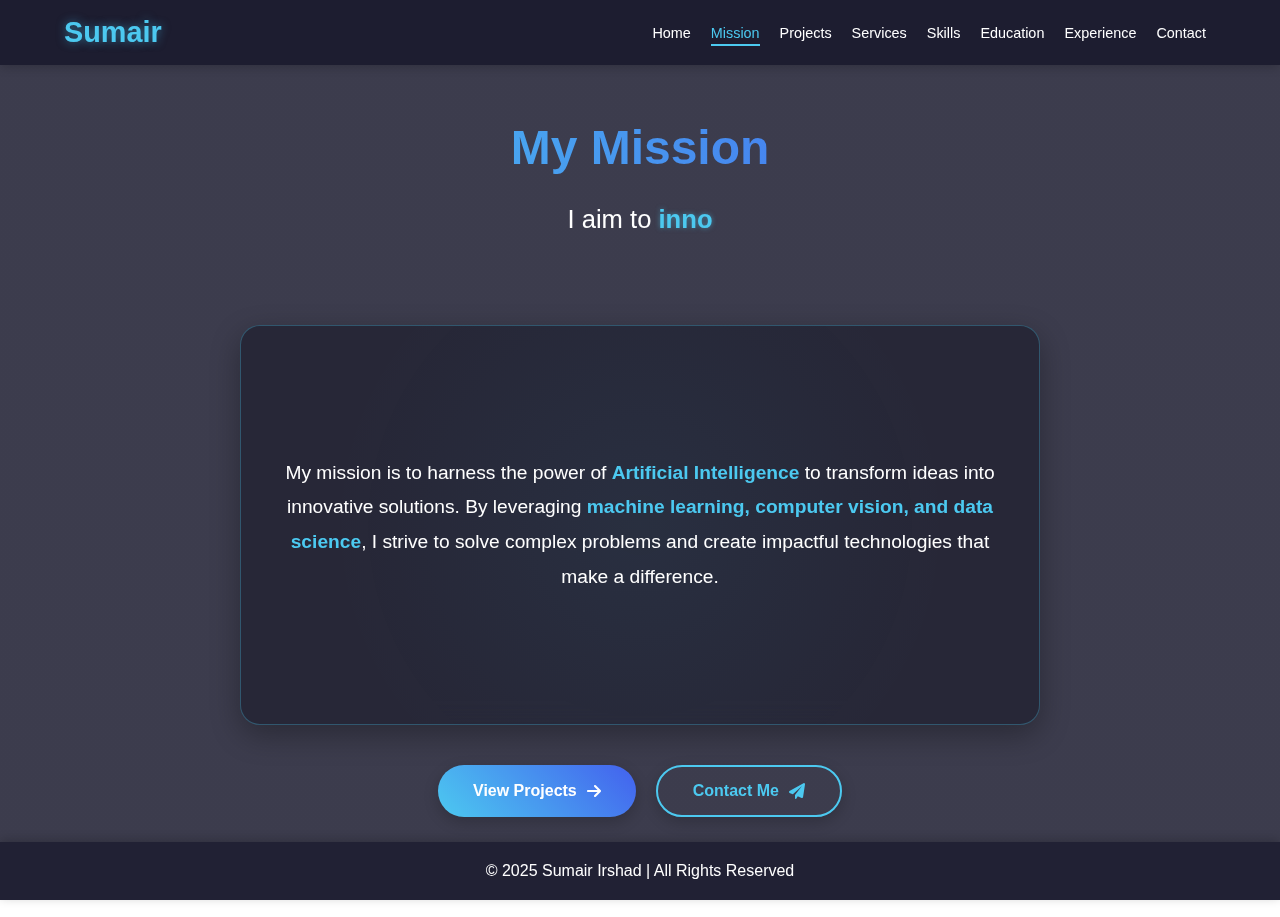
<file: mission.html>
<!DOCTYPE html>
<html lang="en">
<head>
    <meta charset="UTF-8">
    <meta name="viewport" content="width=device-width, initial-scale=1.0">
    <title>Mission - Sumair Irshad</title>
    <link rel="stylesheet" href="https://cdnjs.cloudflare.com/ajax/libs/font-awesome/6.0.0-beta3/css/all.min.css">
    <link rel="stylesheet" href="mission.css">
</head>
<body>
    <!-- Animated Background -->
    <div class="animated-bg"></div>
    
    <!-- Header Section -->
    <header>
        <a href="index.html" class="logo">Sumair</a>
        <div class="menu-toggle" id="mobile-menu">
            <i class="fas fa-bars"></i>
            <i class="fas fa-times"></i>
        </div>
        <nav id="nav">
            <div class="mobile-close-btn"><i class="fas fa-times"></i></div>
            <a href="index.html">Home</a>
            <a href="mission.html" class="active">Mission</a>
            <a href="project.html">Projects</a>
            <a href="services.html">Services</a>
            <a href="skills.html">Skills</a>
            <a href="education.html">Education</a>
            <a href="experience.html">Experience</a>
            <a href="contact.html">Contact</a>
        </nav>
    </header>

    <!-- Mission Section -->
    <section class="mission">
        <div class="mission-content">
            <h1>My <span>Mission</span></h1>
            
            <div class="typing-container">
                <p>I aim to <span id="typing-text"></span></p>
            </div>

            <!-- Animated Mission Card -->
            <div class="mission-card">
                <div class="card-inner">
                    <div class="card-front">
                        <div class="card-bg"></div>
                        <div class="card-content">
                            <p>
                                My mission is to harness the power of <strong>Artificial Intelligence</strong> to transform ideas into innovative solutions. 
                                By leveraging <strong>machine learning, computer vision, and data science</strong>, I strive to solve complex problems 
                                and create impactful technologies that make a difference.
                            </p>
                        </div>
                    </div>
                    <div class="card-back">
                        <ul class="mission-list">
                            <li><i class="fas fa-robot"></i> Developing cutting-edge AI solutions</li>
                            <li><i class="fas fa-brain"></i> Advancing machine learning applications</li>
                            <li><i class="fas fa-eye"></i> Innovating in computer vision</li>
                            <li><i class="fas fa-chart-line"></i> Creating data-driven insights</li>
                            <li><i class="fas fa-code"></i> Building scalable software systems</li>
                        </ul>
                    </div>
                </div>
            </div>

            <div class="cta-buttons">
                <a href="project.html" class="btn pulse-animate">View Projects <i class="fas fa-arrow-right"></i></a>
                <a href="contact.html" class="btn btn-outline pulse-animate">Contact Me <i class="fas fa-paper-plane"></i></a>
            </div>
        </div>
    </section>

    <!-- Footer Section -->
    <footer>
        <p>© 2025 Sumair Irshad | All Rights Reserved</p>
    </footer>

    <script src="mission.js"></script>
</body>
</html>
</file>
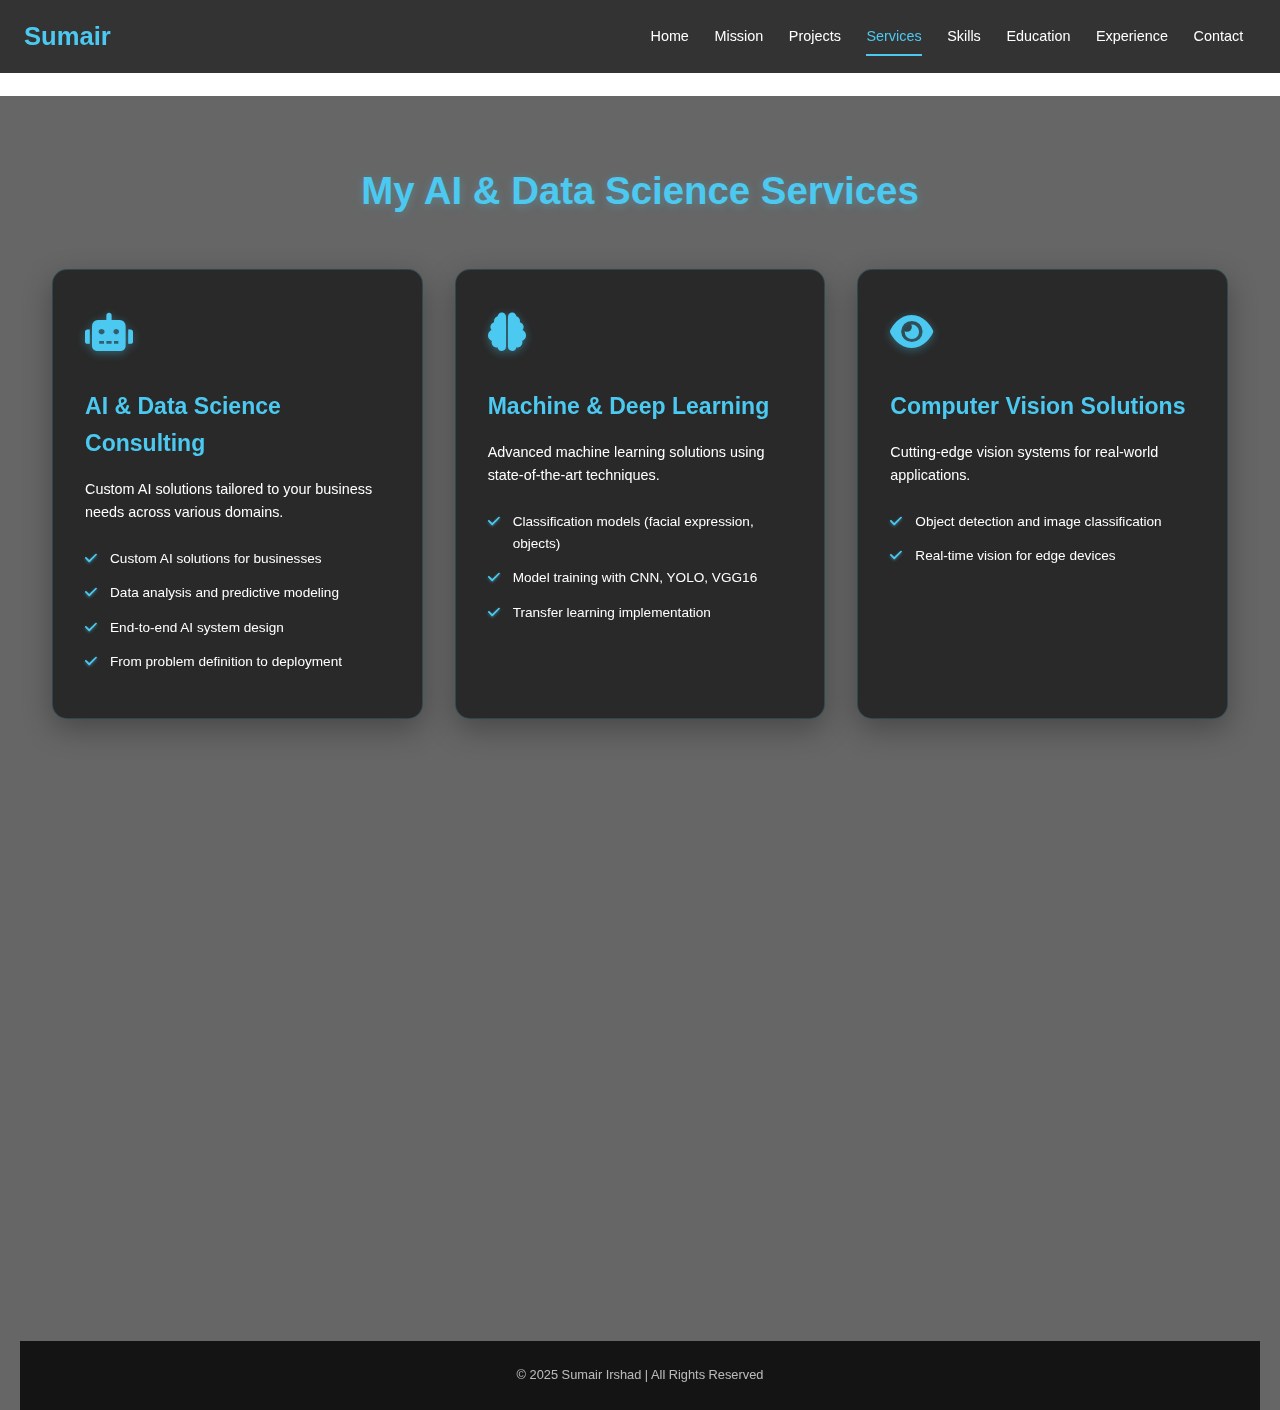
<file: services.html>
<!DOCTYPE html>
<html lang="en">
<head>
    <meta charset="UTF-8">
    <meta name="viewport" content="width=device-width, initial-scale=1.0, maximum-scale=5.0, minimum-scale=0.5">
    <title>Services - Sumair Irshad</title>
    <link rel="stylesheet" href="https://cdnjs.cloudflare.com/ajax/libs/font-awesome/6.0.0-beta3/css/all.min.css">
    <style>
        /* General Styling - Matching Previous Pages */
        :root {
            --primary-color: #4cc9f0;
            --secondary-color: #4cc9f0;
            --accent-color: #4cc9f0;
            --text-light: #ffffff;
            --text-dark: #121212;
            --bg-overlay: rgba(0, 0, 0, 0.6);
            --nav-bg: rgba(0, 0, 0, 0.8);
            --card-bg: rgba(30, 30, 30, 0.85);
        }

        * {
            box-sizing: border-box;
            margin: 0;
            padding: 0;
        }

        html {
            scroll-behavior: smooth;
        }

        body {
            font-family: 'Poppins', -apple-system, BlinkMacSystemFont, 'Segoe UI', Roboto, Oxygen, Ubuntu, Cantarell, sans-serif;
            margin: 0;
            padding: 0;
            background: url('https://images.unsplash.com/photo-1620712943543-bcc4688e7485?ixlib=rb-4.0.3&ixid=M3wxMjA3fDB8MHxwaG90by1wYWdlfHx8fGVufDB8fHx8fA%3D%3D&auto=format&fit=crop&w=1200&q=80') no-repeat center center/cover fixed;
            color: var(--text-light);
            min-height: 100vh;
            position: relative;
            overflow-x: hidden;
            line-height: 1.6;
            -webkit-text-size-adjust: 100%;
            -webkit-font-smoothing: antialiased;
        }

        body::before {
            content: "";
            position: absolute;
            top: 0;
            left: 0;
            width: 100%;
            height: 100%;
            background: var(--bg-overlay);
            z-index: -1;
        }

        /* Container */
        .container {
            position: relative;
            z-index: 1;
            max-width: 1400px;
            margin: 0 auto;
            padding: 0 20px;
            width: 100%;
        }

        /* Header - Matching Previous Pages */
        header {
            background: var(--nav-bg);
            padding: 1rem 0;
            display: flex;
            justify-content: space-between;
            align-items: center;
            position: fixed;
            width: 100%;
            top: 0;
            left: 0;
            z-index: 1000;
            backdrop-filter: blur(10px);
            transition: all 0.3s ease;
        }

        header.scrolled {
            padding: 0.5rem 0;
            box-shadow: 0 5px 20px rgba(0, 0, 0, 0.3);
        }

        header .logo {
            color: var(--primary-color);
            text-decoration: none;
            font-size: clamp(1.5rem, 2vw, 2rem);
            font-weight: 700;
            margin-left: 1.5rem;
            transition: all 0.3s ease;
            white-space: nowrap;
        }

        header .logo:hover {
            color: var(--accent-color);
            transform: scale(1.05);
        }

        /* Navigation */
        nav {
            display: flex;
            margin-right: 1.5rem;
            align-items: center;
        }

        nav a {
            color: var(--text-light);
            text-decoration: none;
            margin: 0 0.8rem;
            font-size: clamp(0.9rem, 1.1vw, 1.1rem);
            font-weight: 500;
            transition: all 0.3s ease;
            position: relative;
            padding: 0.5rem 0;
            white-space: nowrap;
        }

        nav a:hover,
        nav a.active {
            color: var(--secondary-color);
        }

        nav a::after {
            content: '';
            position: absolute;
            width: 0;
            height: 2px;
            bottom: 0;
            left: 0;
            background-color: var(--secondary-color);
            transition: width 0.3s ease;
        }

        nav a:hover::after,
        nav a.active::after {
            width: 100%;
        }

        /* Hamburger Menu */
        .menu-toggle {
            display: none;
            cursor: pointer;
            margin-right: 1.5rem;
            z-index: 1001;
        }

        .menu-toggle i {
            font-size: 1.8rem;
            color: var(--text-light);
            transition: transform 0.3s ease;
        }

        /* Services Section */
        .services {
            margin-top: 6rem;
            padding: clamp(2rem, 5vw, 4rem) 0;
        }

        .services h1 {
            text-align: center;
            font-size: clamp(1.8rem, 3vw, 2.8rem);
            color: var(--primary-color);
            margin-bottom: clamp(2rem, 4vw, 3rem);
            animation: fadeInDown 1s ease-out;
            text-shadow: 0 2px 10px rgba(76, 201, 240, 0.3);
        }

        .services-grid {
            display: grid;
            grid-template-columns: repeat(auto-fit, minmax(min(350px, 100%), 1fr));
            gap: clamp(1.5rem, 3vw, 2rem);
            padding: 0 clamp(1rem, 3vw, 2rem);
        }

        .service-card {
            background: var(--card-bg);
            border-radius: 15px;
            padding: clamp(1.5rem, 3vw, 2rem);
            box-shadow: 0 10px 30px rgba(0, 0, 0, 0.3);
            transition: all 0.4s ease;
            opacity: 0;
            transform: translateY(30px);
            border: 1px solid rgba(76, 201, 240, 0.2);
            backdrop-filter: blur(10px);
        }

        .service-card.visible {
            opacity: 1;
            transform: translateY(0);
        }

        .service-card:hover {
            transform: translateY(-10px);
            box-shadow: 0 15px 35px rgba(76, 201, 240, 0.3);
            border-color: var(--accent-color);
        }

        .service-icon {
            font-size: clamp(2rem, 3vw, 2.5rem);
            color: var(--primary-color);
            margin-bottom: clamp(1rem, 2vw, 1.5rem);
            transition: all 0.3s ease;
            text-shadow: 0 2px 8px rgba(76, 201, 240, 0.4);
        }

        .service-card:hover .service-icon {
            transform: scale(1.2);
            color: var(--accent-color);
        }

        .service-card h2 {
            font-size: clamp(1.3rem, 1.8vw, 1.5rem);
            margin-bottom: clamp(0.8rem, 1.5vw, 1rem);
            color: var(--primary-color);
            transition: all 0.3s ease;
        }

        .service-card:hover h2 {
            color: var(--accent-color);
        }

        .service-card p {
            font-size: clamp(0.9rem, 1.1vw, 1rem);
            margin-bottom: clamp(1rem, 2vw, 1.5rem);
            line-height: 1.6;
        }

        .service-features {
            list-style: none;
            margin-top: clamp(1rem, 2vw, 1.5rem);
        }

        .service-features li {
            position: relative;
            padding-left: 25px;
            margin-bottom: 0.8rem;
            font-size: clamp(0.85rem, 1.05vw, 0.95rem);
            opacity: 0;
            transform: translateX(-20px);
            transition: all 0.5s ease;
        }

        .service-features li.visible {
            opacity: 1;
            transform: translateX(0);
        }

        .service-features li::before {
            content: "\f00c";
            font-family: "Font Awesome 6 Free";
            font-weight: 900;
            position: absolute;
            left: 0;
            color: var(--accent-color);
            text-shadow: 0 1px 3px rgba(76, 201, 240, 0.5);
        }

        /* Footer - Matching Previous Pages */
        footer {
            margin-top: clamp(3rem, 6vw, 5rem);
            padding: 1.5rem 0;
            background: var(--nav-bg);
            text-align: center;
            backdrop-filter: blur(10px);
        }

        footer p {
            margin: 0;
            font-size: clamp(0.8rem, 1vw, 0.9rem);
            color: rgba(255, 255, 255, 0.7);
        }

        /* Animations - Consistent with Previous Pages */
        @keyframes fadeIn {
            from { opacity: 0; }
            to { opacity: 1; }
        }

        @keyframes fadeInDown {
            from {
                opacity: 0;
                transform: translateY(-50px);
            }
            to {
                opacity: 1;
                transform: translateY(0);
            }
        }

        @keyframes fadeInUp {
            from {
                opacity: 0;
                transform: translateY(30px);
            }
            to {
                opacity: 1;
                transform: translateY(0);
            }
        }

        @keyframes fadeInLeft {
            from {
                opacity: 0;
                transform: translateX(-30px);
            }
            to {
                opacity: 1;
                transform: translateX(0);
            }
        }

        /* Responsive Design - Tablet */
        @media (max-width: 1024px) {
            nav a {
                margin: 0 0.6rem;
            }
        }

        /* Responsive Design - Small Tablet */
        @media (max-width: 768px) {
            header {
                padding: 0.8rem 0;
            }
            
            .services {
                margin-top: 5rem;
            }
        }

        /* Responsive Design - Mobile */
        @media (max-width: 600px) {
            header {
                padding: 0.7rem 0;
            }
            
            header .logo {
                margin-left: 1rem;
            }
            
            .menu-toggle {
                display: block;
            }
            
            nav {
                position: fixed;
                top: 0;
                left: 0;
                width: 100%;
                height: 100vh;
                background: var(--nav-bg);
                flex-direction: column;
                justify-content: center;
                align-items: center;
                clip-path: circle(0px at 90% -10%);
                -webkit-clip-path: circle(0px at 90% -10%);
                transition: all 0.8s ease-out;
                pointer-events: none;
                backdrop-filter: blur(15px);
            }
            
            nav.open {
                clip-path: circle(1500px at 90% -10%);
                -webkit-clip-path: circle(1500px at 90% -10%);
                pointer-events: all;
            }
            
            nav a {
                margin: 1rem 0;
                font-size: 1.2rem;
                padding: 0.8rem 0;
                opacity: 0;
                transform: translateY(20px);
                transition: all 0.3s ease;
            }
            
            nav.open a {
                opacity: 1;
                transform: translateY(0);
                transition: all 0.4s ease 0.2s;
            }
            
            .services {
                margin-top: 4rem;
            }
            
            .services-grid {
                grid-template-columns: 1fr;
                padding: 0 1rem;
            }
        }

        /* Responsive Design - Small Mobile */
        @media (max-width: 400px) {
            header .logo {
                font-size: 1.4rem;
                margin-left: 0.8rem;
            }
            
            .menu-toggle {
                margin-right: 0.8rem;
            }
            
            .menu-toggle i {
                font-size: 1.6rem;
            }
            
            .services {
                margin-top: 3.5rem;
            }
            
            .service-card {
                padding: 1.5rem 1rem;
            }
        }

        /* Large Screens (4K and above) */
        @media (min-width: 2000px) {
            .container {
                max-width: 1800px;
            }
            
            .services {
                padding: 5rem 0;
            }
            
            .services h1 {
                font-size: 3.5rem;
                margin-bottom: 4rem;
            }
            
            .service-card {
                padding: 3rem;
            }
            
            .service-icon {
                font-size: 3rem;
            }
            
            .service-card h2 {
                font-size: 2rem;
            }
            
            .service-card p {
                font-size: 1.3rem;
            }
            
            .service-features li {
                font-size: 1.2rem;
            }
        }
    </style>
</head>
<body>
    <div class="container">
        <!-- Header - Matching Previous Pages -->
        <header id="header">
            <a href="index.html" class="logo">Sumair</a>
            <div class="menu-toggle" id="mobile-menu">
                <i class="fas fa-bars"></i>
            </div>
            <nav id="nav">
                <a href="index.html">Home</a>
                <a href="mission.html">Mission</a>
                <a href="index.html#projects">Projects</a>
                <a href="#services" class="active">Services</a>
                <a href="index.html#skills">Skills</a>
                <a href="index.html#education">Education</a>
                <a href="index.html#experience">Experience</a>
                <a href="index.html#contact">Contact</a>
            </nav>
        </header>

        <!-- Services Section -->
        <section class="services" id="services">
            <h1>My AI & Data Science Services</h1>
            
            <div class="services-grid">
                <!-- AI Consulting -->
                <div class="service-card" id="consulting">
                    <div class="service-icon">
                        <i class="fas fa-robot"></i>
                    </div>
                    <h2>AI & Data Science Consulting</h2>
                    <p>Custom AI solutions tailored to your business needs across various domains.</p>
                    <ul class="service-features">
                        <li>Custom AI solutions for businesses</li>
                        <li>Data analysis and predictive modeling</li>
                        <li>End-to-end AI system design</li>
                        <li>From problem definition to deployment</li>
                    </ul>
                </div>
                
                <!-- Machine Learning -->
                <div class="service-card" id="ml">
                    <div class="service-icon">
                        <i class="fas fa-brain"></i>
                    </div>
                    <h2>Machine & Deep Learning</h2>
                    <p>Advanced machine learning solutions using state-of-the-art techniques.</p>
                    <ul class="service-features">
                        <li>Classification models (facial expression, objects)</li>
                        <li>Model training with CNN, YOLO, VGG16</li>
                        <li>Transfer learning implementation</li>
                        <li>Performance optimization</li>
                    </ul>
                </div>
                
                <!-- Computer Vision -->
                <div class="service-card" id="vision">
                    <div class="service-icon">
                        <i class="fas fa-eye"></i>
                    </div>
                    <h2>Computer Vision Solutions</h2>
                    <p>Cutting-edge vision systems for real-world applications.</p>
                    <ul class="service-features">
                        <li>Object detection and image classification</li>
                        <li>Real-time vision for edge devices</li>
                        <li>OCR for text extraction</li>
                        <li>Optimized models for deployment</li>
                    </ul>
                </div>
                
                <!-- Data Analytics -->
                <div class="service-card" id="analytics">
                    <div class="service-icon">
                        <i class="fas fa-chart-line"></i>
                    </div>
                    <h2>Data Analytics & Visualization</h2>
                    <p>Transform your data into actionable business insights.</p>
                    <ul class="service-features">
                        <li>Retail and sales data analysis</li>
                        <li>Custom dashboards with Tableau</li>
                        <li>Data cleaning and preprocessing</li>
                        <li>Exploratory data analysis (EDA)</li>
                    </ul>
                </div>
                
                <!-- Web Development -->
                <div class="service-card" id="webdev">
                    <div class="service-icon">
                        <i class="fas fa-code"></i>
                    </div>
                    <h2>Web Development</h2>
                    <p>Full-stack solutions for modern web applications.</p>
                    <ul class="service-features">
                        <li>Full-stack development</li>
                        <li>React.js applications</li>
                        <li>Responsive design</li>
                        <li>AI integration</li>
                    </ul>
                </div>
                
                <!-- Training -->
                <div class="service-card" id="training">
                    <div class="service-icon">
                        <i class="fas fa-graduation-cap"></i>
                    </div>
                    <h2>Training & Workshops</h2>
                    <p>Empower your team with AI and data science knowledge.</p>
                    <ul class="service-features">
                        <li>Instructor-led AI/ML courses</li>
                        <li>Personalized coaching</li>
                        <li>Hands-on projects</li>
                        <li>Practical implementation</li>
                    </ul>
                </div>
            </div>
        </section>

        <!-- Footer - Matching Previous Pages -->
        <footer>
            <p>© 2025 Sumair Irshad | All Rights Reserved</p>
        </footer>
    </div>

    <script>
        // Header Scroll Effect - Matching Previous Pages
        window.addEventListener("scroll", function() {
            const header = document.getElementById("header");
            if (window.scrollY > 30) {
                header.classList.add("scrolled");
            } else {
                header.classList.remove("scrolled");
            }
        });

        // Mobile Menu Toggle
        const mobileMenu = document.getElementById("mobile-menu");
        const nav = document.getElementById("nav");

        mobileMenu.addEventListener("click", function() {
            nav.classList.toggle("open");
            mobileMenu.innerHTML = nav.classList.contains("open") ? 
                '<i class="fas fa-times"></i>' : '<i class="fas fa-bars"></i>';
            document.body.style.overflow = nav.classList.contains("open") ? 'hidden' : 'auto';
        });

        // Close menu when clicking on a link
        const navLinks = document.querySelectorAll("nav a");
        navLinks.forEach(link => {
            link.addEventListener("click", function() {
                if (window.innerWidth <= 600) {
                    nav.classList.remove("open");
                    mobileMenu.innerHTML = '<i class="fas fa-bars"></i>';
                    document.body.style.overflow = 'auto';
                }
            });
        });

        // Animate service cards on scroll
        function animateServices() {
            const serviceCards = document.querySelectorAll('.service-card');
            
            serviceCards.forEach((card, index) => {
                setTimeout(() => {
                    const cardPosition = card.getBoundingClientRect().top;
                    const screenPosition = window.innerHeight / 1.3;
                    
                    if (cardPosition < screenPosition) {
                        card.classList.add('visible');
                        
                        // Animate features within this card
                        const cardFeatures = card.querySelectorAll('.service-features li');
                        cardFeatures.forEach((feature, i) => {
                            setTimeout(() => {
                                feature.classList.add('visible');
                            }, i * 200);
                        });
                    }
                }, index * 200);
            });
        }

        // Initialize animations when page loads
        document.addEventListener('DOMContentLoaded', function() {
            animateServices();
            
            // Highlight active nav link
            const currentPage = window.location.pathname.split('/').pop() || 'index.html';
            const navLinks = document.querySelectorAll('nav a');
            
            navLinks.forEach(link => {
                if (link.getAttribute('href') === currentPage || 
                   (link.getAttribute('href') === '#services' && currentPage === 'services.html')) {
                    link.classList.add('active');
                }
            });
        });

        // Animate on scroll
        window.addEventListener('scroll', animateServices);

        // Handle window resize
        window.addEventListener('resize', function() {
            // Close menu if screen size increases
            if (window.innerWidth > 600) {
                nav.classList.remove("open");
                mobileMenu.innerHTML = '<i class="fas fa-bars"></i>';
                document.body.style.overflow = 'auto';
            }
        });
    </script>
</body>
</html>
</file>
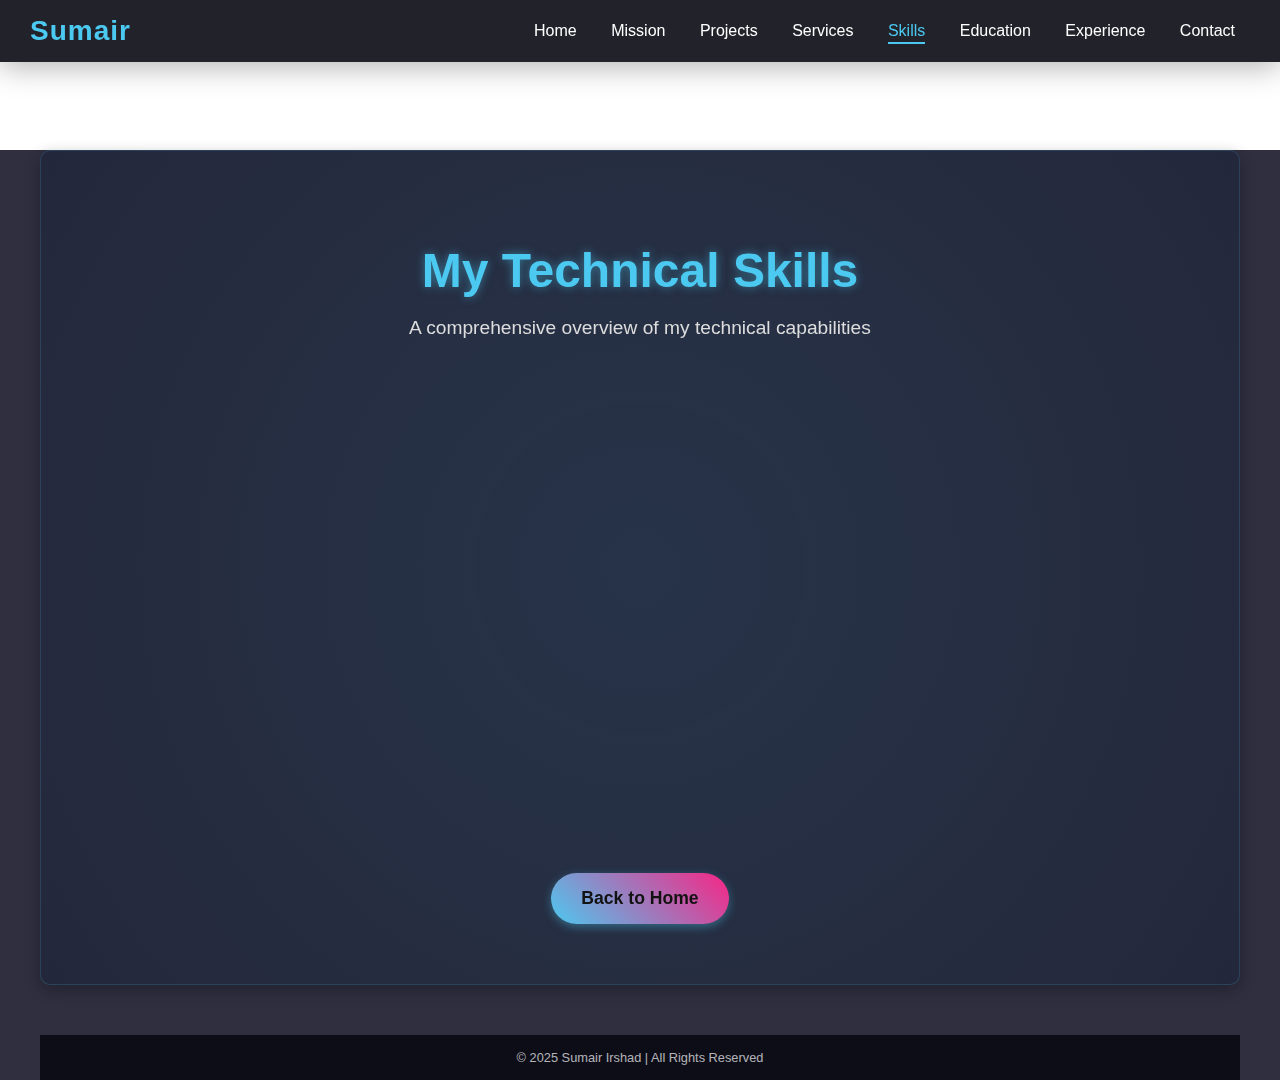
<file: skills.html>
<!DOCTYPE html>
<html lang="en">
<head>
    <meta charset="UTF-8">
    <meta name="viewport" content="width=device-width, initial-scale=1.0">
    <title>Skills - Sumair Irshad</title>
    <link rel="stylesheet" href="https://cdnjs.cloudflare.com/ajax/libs/font-awesome/6.0.0-beta3/css/all.min.css">
    <style>
        /* General Styling */
        body {
            font-family: 'Poppins', sans-serif;
            margin: 0;
            padding: 0;
            background: url('https://images.unsplash.com/photo-1620712943543-bcc4688e7485?ixlib=rb-4.0.3&ixid=M3wxMjA3fDB8MHxwaG90by1wYWdlfHx8fGVufDB8fHx8fA%3D%3D&auto=format&fit=crop&w=1200&q=80') no-repeat center center/cover;
            color: #ffffff;
            min-height: 100vh;
            overflow-x: hidden;
            position: relative;
        }

        body::before {
            content: '';
            position: absolute;
            top: 0;
            left: 0;
            width: 100%;
            height: 100%;
            background: rgba(10, 10, 30, 0.85);
            z-index: -1;
        }

        /* Container */
        .container {
            max-width: 1200px;
            margin: 0 auto;
            padding: 0 20px;
            position: relative;
        }

        /* Navigation Bar - Mobile First */
        header {
            background: rgba(10, 10, 20, 0.9);
            padding: 10px 0;
            display: flex;
            justify-content: space-between;
            align-items: center;
            position: fixed;
            width: 100%;
            top: 0;
            left: 0;
            z-index: 1000;
            backdrop-filter: blur(10px);
            box-shadow: 0 5px 30px rgba(0, 0, 0, 0.3);
            transition: all 0.3s ease;
        }

        header.scrolled {
            padding: 8px 0;
            background: rgba(5, 5, 15, 0.95);
        }

        header .logo {
            color: #4cc9f0;
            text-decoration: none;
            font-size: 22px;
            font-weight: 700;
            margin-left: 15px;
            letter-spacing: 1px;
            transition: all 0.3s ease;
        }

        header .logo:hover {
            color: #f72585;
            transform: scale(1.05);
        }

        /* Mobile menu toggle */
        .menu-toggle {
            display: none;
            flex-direction: column;
            justify-content: space-between;
            width: 30px;
            height: 21px;
            margin-right: 15px;
            cursor: pointer;
            z-index: 1001;
        }

        .menu-toggle span {
            display: block;
            height: 3px;
            width: 100%;
            background-color: #4cc9f0;
            border-radius: 3px;
            transition: all 0.3s ease;
        }

        .menu-toggle.active span:nth-child(1) {
            transform: translateY(9px) rotate(45deg);
        }

        .menu-toggle.active span:nth-child(2) {
            opacity: 0;
        }

        .menu-toggle.active span:nth-child(3) {
            transform: translateY(-9px) rotate(-45deg);
        }

        nav {
            margin-right: 15px;
            transition: all 0.3s ease;
        }

        nav a {
            color: #ffffff;
            text-decoration: none;
            margin: 0 10px;
            font-size: 14px;
            font-weight: 500;
            transition: all 0.3s ease;
            position: relative;
            padding: 5px 0;
        }

        nav a:hover,
        nav a.active {
            color: #4cc9f0;
        }

        nav a::after {
            content: '';
            position: absolute;
            width: 0;
            height: 2px;
            bottom: 0;
            left: 0;
            background-color: #4cc9f0;
            transition: width 0.3s ease;
        }

        nav a:hover::after,
        nav a.active::after {
            width: 100%;
        }

        /* Skills Section */
        .skills {
            margin-top: 100px;
            padding: 30px 15px;
            max-width: 100%;
            margin-left: auto;
            margin-right: auto;
            background: rgba(30, 30, 50, 0.7);
            border-radius: 10px;
            box-shadow: 0 5px 15px rgba(0, 0, 0, 0.3);
            animation: fadeIn 1.5s ease-in-out;
            backdrop-filter: blur(10px);
            border: 1px solid rgba(76, 201, 240, 0.2);
            position: relative;
            overflow: hidden;
        }

        .skills::before {
            content: '';
            position: absolute;
            top: -50%;
            left: -50%;
            width: 200%;
            height: 200%;
            background: radial-gradient(circle, rgba(76, 201, 240, 0.1) 0%, transparent 70%);
            animation: rotate 20s linear infinite;
            z-index: -1;
        }

        .skills h1 {
            font-size: 2em;
            color: #4cc9f0;
            margin-bottom: 15px;
            text-align: center;
            text-shadow: 0 0 10px rgba(76, 201, 240, 0.5);
            animation: slideIn 1s ease-in-out;
        }

        .skills .subtitle {
            color: #dddddd;
            text-align: center;
            margin-bottom: 30px;
            font-size: 1em;
            animation: fadeIn 1.5s ease-in-out;
        }

        .skills-grid {
            display: grid;
            grid-template-columns: 1fr;
            gap: 20px;
            margin-top: 20px;
        }

        .skill-category {
            background: rgba(20, 20, 40, 0.7);
            border-radius: 8px;
            padding: 20px;
            box-shadow: 0 3px 10px rgba(0, 0, 0, 0.2);
            transition: all 0.4s ease;
            opacity: 0;
            transform: translateY(30px);
            animation: fadeInUp 0.8s ease forwards;
            border: 1px solid rgba(76, 201, 240, 0.1);
        }

        .skill-category:nth-child(1) { animation-delay: 0.2s; }
        .skill-category:nth-child(2) { animation-delay: 0.4s; }
        .skill-category:nth-child(3) { animation-delay: 0.6s; }
        .skill-category:nth-child(4) { animation-delay: 0.8s; }
        .skill-category:nth-child(5) { animation-delay: 1.0s; }
        .skill-category:nth-child(6) { animation-delay: 1.2s; }

        .skill-category:hover {
            transform: translateY(-5px);
            box-shadow: 0 8px 20px rgba(76, 201, 240, 0.3);
            border-color: rgba(76, 201, 240, 0.3);
        }

        .category-header {
            display: flex;
            align-items: center;
            margin-bottom: 15px;
            padding-bottom: 10px;
            border-bottom: 1px solid rgba(76, 201, 240, 0.3);
        }

        .category-header i {
            font-size: 1.5em;
            color: #4cc9f0;
            margin-right: 10px;
        }

        .category-header h2 {
            color: #4cc9f0;
            margin: 0;
            font-size: 1.2em;
        }

        .skills-list {
            display: flex;
            flex-direction: column;
            gap: 12px;
        }

        .skill-item {
            display: flex;
            flex-direction: column;
            gap: 5px;
        }

        .skill-item span:first-child {
            color: #ffffff;
            font-weight: 500;
            font-size: 0.9em;
        }

        .skill-item span:last-child {
            color: #4cc9f0;
            font-weight: 600;
            font-size: 0.9em;
            align-self: flex-end;
        }

        .progress-container {
            width: 100%;
            height: 6px;
            background: rgba(76, 201, 240, 0.2);
            border-radius: 3px;
            overflow: hidden;
            margin: 5px 0;
        }

        .skill-progress {
            height: 100%;
            width: 0;
            background: linear-gradient(90deg, #4cc9f0, #4361ee);
            border-radius: 3px;
            transition: width 1.5s ease-in-out;
        }

        /* Button */
        .btn {
            display: block;
            margin: 30px auto 0;
            padding: 12px 25px;
            font-size: 1em;
            color: #121212;
            background: linear-gradient(45deg, #4cc9f0, #f72585);
            text-decoration: none;
            border-radius: 50px;
            font-weight: 600;
            transition: all 0.4s ease;
            box-shadow: 0 3px 10px rgba(76, 201, 240, 0.4);
            position: relative;
            overflow: hidden;
            border: none;
            cursor: pointer;
            z-index: 1;
            text-align: center;
            width: fit-content;
        }

        .btn::before {
            content: '';
            position: absolute;
            top: 0;
            left: 0;
            width: 100%;
            height: 100%;
            background: linear-gradient(45deg, #f72585, #4cc9f0);
            opacity: 0;
            transition: opacity 0.4s ease;
            z-index: -1;
        }

        .btn:hover {
            transform: translateY(-3px);
            box-shadow: 0 5px 15px rgba(76, 201, 240, 0.6);
        }

        .btn:hover::before {
            opacity: 1;
        }

        /* Footer */
        footer {
            margin-top: 50px;
            padding: 15px 0;
            background: rgba(10, 10, 20, 0.9);
            text-align: center;
            position: relative;
        }

        footer p {
            margin: 0;
            font-size: 0.8em;
            color: rgba(255, 255, 255, 0.7);
        }

        /* Animations */
        @keyframes fadeIn {
            from { opacity: 0; }
            to { opacity: 1; }
        }

        @keyframes slideIn {
            from { 
                transform: translateY(-30px);
                opacity: 0;
            }
            to { 
                transform: translateY(0);
                opacity: 1;
            }
        }

        @keyframes fadeInUp {
            from { 
                opacity: 0;
                transform: translateY(20px);
            }
            to { 
                opacity: 1;
                transform: translateY(0);
            }
        }

        @keyframes rotate {
            from { transform: rotate(0deg); }
            to { transform: rotate(360deg); }
        }

        /* Tablet and Desktop Styles */
        @media (min-width: 600px) {
            header .logo {
                font-size: 24px;
                margin-left: 20px;
            }

            nav a {
                margin: 0 12px;
                font-size: 15px;
            }

            .skills {
                margin-top: 120px;
                padding: 40px 25px;
            }

            .skills h1 {
                font-size: 2.5em;
            }

            .skills .subtitle {
                font-size: 1.1em;
            }

            .skills-grid {
                grid-template-columns: repeat(2, 1fr);
            }

            .skill-item {
                flex-direction: row;
                align-items: center;
            }

            .skill-item span:first-child {
                width: 120px;
                font-size: 1em;
            }

            .progress-container {
                margin: 0;
            }
        }

        @media (min-width: 900px) {
            header {
                padding: 15px 0;
            }

            header .logo {
                font-size: 28px;
                margin-left: 30px;
            }

            nav {
                margin-right: 30px;
            }

            nav a {
                margin: 0 15px;
                font-size: 16px;
            }

            .skills {
                margin-top: 150px;
                padding: 60px 40px;
            }

            .skills h1 {
                font-size: 3em;
            }

            .skills .subtitle {
                font-size: 1.2em;
            }

            .skills-grid {
                grid-template-columns: repeat(auto-fill, minmax(350px, 1fr));
                gap: 30px;
            }

            .skill-item span:first-child {
                width: 150px;
            }

            .progress-container {
                height: 8px;
            }

            .btn {
                margin-top: 50px;
                padding: 15px 30px;
                font-size: 1.1em;
            }
        }

        /* Mobile Menu Styles */
        @media (max-width: 768px) {
            .menu-toggle {
                display: flex;
            }

            nav {
                position: fixed;
                top: 0;
                right: -100%;
                width: 70%;
                height: 100vh;
                background: rgba(10, 10, 20, 0.95);
                backdrop-filter: blur(15px);
                flex-direction: column;
                justify-content: center;
                align-items: center;
                transition: right 0.3s ease;
                z-index: 1000;
                padding-top: 70px;
            }

            nav.active {
                right: 0;
            }

            nav a {
                margin: 15px 0;
                font-size: 16px;
                padding: 10px 20px;
            }

            nav a::after {
                display: none;
            }
        }
    </style>
</head>
<body>
    <div class="container">
        <!-- Header -->
        <header id="header">
            <a href="index.html" class="logo">Sumair</a>
            <div class="menu-toggle">
                <span></span>
                <span></span>
                <span></span>
            </div>
            <nav>
                <a href="index.html">Home</a>
                <a href="mission.html">Mission</a>
                <a href="project.html">Projects</a>
                <a href="services.html">Services</a>
                <a href="skills.html" class="active">Skills</a>
                <a href="index.html#education">Education</a>
                <a href="index.html#experience">Experience</a>
                <a href="index.html#contact">Contact</a>
            </nav>
        </header>

        <!-- Skills Section -->
        <section class="skills">
            <h1>My Technical Skills</h1>
            <p class="subtitle">A comprehensive overview of my technical capabilities</p>
            
            <div class="skills-grid">
                <!-- Programming Languages -->
                <div class="skill-category" data-category="languages">
                    <div class="category-header">
                        <i class="fas fa-code"></i>
                        <h2>Programming Languages</h2>
                    </div>
                    <div class="skills-list">
                        <div class="skill-item">
                            <span>Python</span>
                            <div class="progress-container">
                                <div class="skill-progress" data-width="95"></div>
                            </div>
                            <span>95%</span>
                        </div>
                        <div class="skill-item">
                            <span>C++</span>
                            <div class="progress-container">
                                <div class="skill-progress" data-width="85"></div>
                            </div>
                            <span>85%</span>
                        </div>
                        <div class="skill-item">
                            <span>HTML/CSS</span>
                            <div class="progress-container">
                                <div class="skill-progress" data-width="90"></div>
                            </div>
                            <span>90%</span>
                        </div>
                        <div class="skill-item">
                            <span>JavaScript</span>
                            <div class="progress-container">
                                <div class="skill-progress" data-width="80"></div>
                            </div>
                            <span>80%</span>
                        </div>
                    </div>
                </div>

                <!-- Data Science & ML -->
                <div class="skill-category" data-category="datascience">
                    <div class="category-header">
                        <i class="fas fa-brain"></i>
                        <h2>Data Science & ML</h2>
                    </div>
                    <div class="skills-list">
                        <div class="skill-item">
                            <span>TensorFlow/Keras</span>
                            <div class="progress-container">
                                <div class="skill-progress" data-width="90"></div>
                            </div>
                            <span>90%</span>
                        </div>
                        <div class="skill-item">
                            <span>PyTorch</span>
                            <div class="progress-container">
                                <div class="skill-progress" data-width="85"></div>
                            </div>
                            <span>85%</span>
                        </div>
                        <div class="skill-item">
                            <span>Scikit-learn</span>
                            <div class="progress-container">
                                <div class="skill-progress" data-width="88"></div>
                            </div>
                            <span>88%</span>
                        </div>
                        <div class="skill-item">
                            <span>NLP</span>
                            <div class="progress-container">
                                <div class="skill-progress" data-width="82"></div>
                            </div>
                            <span>82%</span>
                        </div>
                    </div>
                </div>

                <!-- Computer Vision -->
                <div class="skill-category" data-category="vision">
                    <div class="category-header">
                        <i class="fas fa-eye"></i>
                        <h2>Computer Vision</h2>
                    </div>
                    <div class="skills-list">
                        <div class="skill-item">
                            <span>OpenCV</span>
                            <div class="progress-container">
                                <div class="skill-progress" data-width="92"></div>
                            </div>
                            <span>92%</span>
                        </div>
                        <div class="skill-item">
                            <span>YOLOv5/YOLOv8</span>
                            <div class="progress-container">
                                <div class="skill-progress" data-width="88"></div>
                            </div>
                            <span>88%</span>
                        </div>
                        <div class="skill-item">
                            <span>Object Detection</span>
                            <div class="progress-container">
                                <div class="skill-progress" data-width="90"></div>
                            </div>
                            <span>90%</span>
                        </div>
                        <div class="skill-item">
                            <span>OCR</span>
                            <div class="progress-container">
                                <div class="skill-progress" data-width="85"></div>
                            </div>
                            <span>85%</span>
                        </div>
                    </div>
                </div>

                <!-- Data Analysis -->
                <div class="skill-category" data-category="analysis">
                    <div class="category-header">
                        <i class="fas fa-chart-bar"></i>
                        <h2>Data Analysis</h2>
                    </div>
                    <div class="skills-list">
                        <div class="skill-item">
                            <span>SQL</span>
                            <div class="progress-container">
                                <div class="skill-progress" data-width="87"></div>
                            </div>
                            <span>87%</span>
                        </div>
                        <div class="skill-item">
                            <span>Tableau</span>
                            <div class="progress-container">
                                <div class="skill-progress" data-width="83"></div>
                            </div>
                            <span>83%</span>
                        </div>
                        <div class="skill-item">
                            <span>Pandas</span>
                            <div class="progress-container">
                                <div class="skill-progress" data-width="90"></div>
                            </div>
                            <span>90%</span>
                        </div>
                        <div class="skill-item">
                            <span>Matplotlib/Seaborn</span>
                            <div class="progress-container">
                                <div class="skill-progress" data-width="85"></div>
                            </div>
                            <span>85%</span>
                        </div>
                    </div>
                </div>

                <!-- Web Development -->
                <div class="skill-category" data-category="webdev">
                    <div class="category-header">
                        <i class="fas fa-globe"></i>
                        <h2>Web Development</h2>
                    </div>
                    <div class="skills-list">
                        <div class="skill-item">
                            <span>HTML/CSS</span>
                            <div class="progress-container">
                                <div class="skill-progress" data-width="90"></div>
                            </div>
                            <span>90%</span>
                        </div>
                        <div class="skill-item">
                            <span>JavaScript</span>
                            <div class="progress-container">
                                <div class="skill-progress" data-width="80"></div>
                            </div>
                            <span>80%</span>
                        </div>
                        <div class="skill-item">
                            <span>React.js</span>
                            <div class="progress-container">
                                <div class="skill-progress" data-width="65"></div>
                            </div>
                            <span>65%</span>
                        </div>
                    </div>
                </div>

                <!-- AI & Deep Learning -->
                <div class="skill-category" data-category="ai">
                    <div class="category-header">
                        <i class="fas fa-robot"></i>
                        <h2>AI & Deep Learning</h2>
                    </div>
                    <div class="skills-list">
                        <div class="skill-item">
                            <span>Model Training</span>
                            <div class="progress-container">
                                <div class="skill-progress" data-width="88"></div>
                            </div>
                            <span>88%</span>
                        </div>
                        <div class="skill-item">
                            <span>Fine-Tuning</span>
                            <div class="progress-container">
                                <div class="skill-progress" data-width="85"></div>
                            </div>
                            <span>85%</span>
                        </div>
                        <div class="skill-item">
                            <span>Model Evaluation</span>
                            <div class="progress-container">
                                <div class="skill-progress" data-width="90"></div>
                            </div>
                            <span>90%</span>
                        </div>
                    </div>
                </div>
            </div>

            <a href="index.html" class="btn">Back to Home</a>
        </section>

        <!-- Footer -->
        <footer>
            <p>© 2025 Sumair Irshad | All Rights Reserved</p>
        </footer>
    </div>

    <script>
        // Header Scroll Effect
        window.addEventListener("scroll", function() {
            const header = document.getElementById("header");
            if (window.scrollY > 50) {
                header.classList.add("scrolled");
            } else {
                header.classList.remove("scrolled");
            }
        });

        // Mobile Menu Toggle
        const menuToggle = document.querySelector('.menu-toggle');
        const nav = document.querySelector('nav');
        
        menuToggle.addEventListener('click', function() {
            this.classList.toggle('active');
            nav.classList.toggle('active');
            
            // Toggle body scroll when menu is open
            if (nav.classList.contains('active')) {
                document.body.style.overflow = 'hidden';
            } else {
                document.body.style.overflow = '';
            }
        });

        // Close menu when clicking on a nav link
        const navLinks = document.querySelectorAll('nav a');
        navLinks.forEach(link => {
            link.addEventListener('click', function() {
                menuToggle.classList.remove('active');
                nav.classList.remove('active');
                document.body.style.overflow = '';
            });
        });

        // Animate skill categories when they come into view
        const skillCategories = document.querySelectorAll('.skill-category');

        const skillsObserver = new IntersectionObserver((entries) => {
            entries.forEach(entry => {
                if (entry.isIntersecting) {
                    entry.target.style.animation = `fadeInUp 0.8s ease forwards ${entry.target.dataset.delay || '0s'}`;
                    animateProgressBars(entry.target);
                    skillsObserver.unobserve(entry.target);
                }
            });
        }, { threshold: 0.1 });

        skillCategories.forEach((category, index) => {
            category.dataset.delay = `${index * 0.1}s`;
            skillsObserver.observe(category);
        });

        // Animate progress bars when their container is visible
        function animateProgressBars(container) {
            const progressBars = container.querySelectorAll('.skill-progress');
            progressBars.forEach(bar => {
                const width = bar.getAttribute('data-width');
                bar.style.width = `${width}%`;
            });
        }
    </script>
</body>
</html>
</file>
<file: style.css>
* {
    margin: 0;
    padding: 0;
    box-sizing: border-box;
    text-decoration: none;
    font-family: 'Roboto', sans-serif;
}

body {
    background: url('images (3).jpg') no-repeat center center/cover;
    color: white;
    min-height: 100vh;
    position: relative;
    overflow-x: hidden;
}

body::before {
    content: '';
    position: absolute;
    top: 0;
    left: 0;
    width: 100%;
    height: 100%;
    background: rgba(0, 0, 0, 0.7);
    z-index: -1;
}

/* Header */
header {
    position: fixed;
    top: 0;
    left: 0;
    width: 100%;
    padding: 1rem 5%;
    background: rgba(0, 0, 0, 0.7);
    display: flex;
    justify-content: space-between;
    align-items: center;
    z-index: 1000;
    backdrop-filter: blur(10px);
    transition: all 0.3s ease;
}

.logo {
    font-size: 1.5rem;
    font-weight: bold;
    color: #4cc9f0;
    z-index: 1001;
}

/* Mobile Menu Toggle */
.menu-toggle {
    display: none;
    cursor: pointer;
    font-size: 1.8rem;
    color: #4cc9f0;
    z-index: 1001;
    transition: all 0.3s ease;
    position: relative;
    width: 40px;
    height: 40px;
    align-items: center;
    justify-content: center;
}

.menu-toggle i {
    position: absolute;
    transition: all 0.3s ease;
}

.menu-toggle .fa-bars {
    opacity: 1;
}

.menu-toggle .fa-times {
    opacity: 0;
    color: #4cc9f0;
}

/* Navigation */
nav {
    display: flex;
    transition: all 0.3s ease;
}

nav a {
    font-size: 1rem;
    color: white;
    margin: 0 10px;
    transition: 0.3s;
    padding: 5px 0;
    position: relative;
    font-weight: 500;
}

nav a:hover,
nav a.active {
    color: #4cc9f0;
}

nav a::after {
    content: '';
    position: absolute;
    width: 0;
    height: 2px;
    bottom: 0;
    left: 0;
    background-color: #4cc9f0;
    transition: width 0.3s ease;
}

nav a:hover::after,
nav a.active::after {
    width: 100%;
}

/* Mobile Close Button */
.mobile-close-btn {
    display: none;
    position: absolute;
    top: 20px;
    right: 20px;
    font-size: 1.5rem;
    color: #4cc9f0;
    cursor: pointer;
    z-index: 1002;
    background: rgba(0, 0, 0, 0.5);
    width: 40px;
    height: 40px;
    border-radius: 50%;
    align-items: center;
    justify-content: center;
    transition: all 0.3s ease;
}

.mobile-close-btn:hover {
    background: rgba(76, 201, 240, 0.2);
    transform: scale(1.1);
}

/* Home Section */
.home {
    display: flex;
    align-items: center;
    justify-content: center;
    text-align: center;
    min-height: 100vh;
    padding: 20px;
    padding-top: 80px;
}

.home-content {
    max-width: 800px;
    padding: 0 20px;
}

.profile-image {
    width: 150px;
    height: 150px;
    border-radius: 50%;
    object-fit: cover;
    border: 3px solid #4cc9f0;
    margin-bottom: 20px;
    box-shadow: 0 0 20px rgba(76, 201, 240, 0.5);
    transition: all 0.3s ease;
}

.home h1 {
    font-size: 2.5rem;
    margin-bottom: 10px;
    line-height: 1.2;
}

.home h1 span {
    color: #4cc9f0;
}

/* Animated Text */
.animated-text {
    font-size: 1.8rem;
    margin: 15px 0;
    min-height: 2.5rem;
    height: 2.5rem;
    overflow: hidden;
}

.animated-text span {
    color: #4cc9f0;
    font-weight: bold;
    display: inline-block;
}

.home p {
    font-size: 1.1rem;
    line-height: 1.6;
    margin-bottom: 20px;
}

/* Social Icons */
.social-icons {
    margin: 25px 0;
    display: flex;
    justify-content: center;
    gap: 15px;
    flex-wrap: wrap;
}

.social-icons a {
    font-size: 1.5rem;
    color: white;
    transition: all 0.3s ease;
    width: 50px;
    height: 50px;
    display: flex;
    align-items: center;
    justify-content: center;
    border-radius: 50%;
    background: rgba(255, 255, 255, 0.1);
}

.social-icons a:hover {
    color: #4cc9f0;
    transform: translateY(-5px) scale(1.1);
    background: rgba(76, 201, 240, 0.2);
    box-shadow: 0 5px 15px rgba(76, 201, 240, 0.3);
}

/* Button */
.btn {
    display: inline-block;
    font-size: 1.1rem;
    padding: 12px 30px;
    background: linear-gradient(45deg, #4cc9f0, #4361ee);
    color: white;
    border-radius: 50px;
    transition: all 0.3s ease;
    box-shadow: 0 5px 15px rgba(76, 201, 240, 0.4);
    border: none;
    cursor: pointer;
    font-weight: 500;
    letter-spacing: 0.5px;
    margin: 10px 0;
}

.btn:hover {
    transform: translateY(-3px) scale(1.05);
    box-shadow: 0 8px 20px rgba(76, 201, 240, 0.6);
    background: linear-gradient(45deg, #4361ee, #4cc9f0);
}

/* Contact Modal */
.modal {
    display: none;
    position: fixed;
    top: 0;
    left: 0;
    width: 100%;
    height: 100%;
    background: rgba(0, 0, 0, 0.8);
    z-index: 2000;
    justify-content: center;
    align-items: center;
    backdrop-filter: blur(5px);
}

.modal-content {
    background: rgba(30, 30, 30, 0.95);
    padding: 2rem;
    border-radius: 15px;
    width: 90%;
    max-width: 600px;
    position: relative;
    border: 1px solid #4cc9f0;
    box-shadow: 0 0 30px rgba(76, 201, 240, 0.3);
    max-height: 80vh;
    overflow-y: auto;
}

.close-modal {
    position: absolute;
    top: 15px;
    right: 15px;
    font-size: 1.8rem;
    color: #4cc9f0;
    cursor: pointer;
    transition: all 0.3s ease;
    background: transparent;
    border: none;
    width: 40px;
    height: 40px;
    display: flex;
    align-items: center;
    justify-content: center;
    border-radius: 50%;
}

.close-modal:hover {
    transform: rotate(90deg);
    background: rgba(76, 201, 240, 0.1);
}

.modal h2 {
    color: #4cc9f0;
    margin-bottom: 1.5rem;
    text-align: center;
    font-size: 1.8rem;
}

.contact-options {
    display: flex;
    flex-direction: column;
    gap: 1rem;
}

.contact-option {
    display: flex;
    align-items: center;
    padding: 1rem;
    background: rgba(76, 201, 240, 0.1);
    border-radius: 10px;
    transition: all 0.3s ease;
    flex-wrap: wrap;
}

.contact-option:hover {
    background: rgba(76, 201, 240, 0.2);
    transform: translateX(5px);
}

.contact-icon {
    font-size: 1.5rem;
    color: #4cc9f0;
    margin-right: 1rem;
    width: 40px;
    text-align: center;
    flex-shrink: 0;
}

.contact-details {
    flex: 1;
    min-width: 150px;
}

.contact-details h3 {
    font-size: 1rem;
    margin-bottom: 0.3rem;
    color: white;
}

.contact-details a {
    color: #4cc9f0;
    font-size: 0.9rem;
    word-break: break-all;
    transition: all 0.3s ease;
}

.contact-details a:hover {
    text-decoration: underline;
}

.copy-btn {
    background: rgba(76, 201, 240, 0.3);
    border: none;
    color: white;
    padding: 8px 15px;
    border-radius: 5px;
    margin-left: 10px;
    cursor: pointer;
    font-size: 0.9rem;
    transition: all 0.3s ease;
    flex-shrink: 0;
}

.copy-btn:hover {
    background: rgba(76, 201, 240, 0.5);
    transform: translateY(-2px);
}

/* Footer */
footer {
    text-align: center;
    padding: 15px;
    background: rgba(0, 0, 0, 0.7);
    position: fixed;
    width: 100%;
    bottom: 0;
    font-size: 0.9rem;
    backdrop-filter: blur(5px);
    z-index: 999;
}

/* Responsive Design */
@media (max-width: 1200px) {
    .home h1 {
        font-size: 2.2rem;
    }
    .animated-text {
        font-size: 1.6rem;
    }
}

@media (max-width: 992px) {
    header {
        padding: 1rem 3%;
    }
    .home h1 {
        font-size: 2rem;
    }
    .animated-text {
        font-size: 1.4rem;
    }
}

/* Tablet Styles */
@media (max-width: 768px) {
    header {
        padding: 1rem;
        flex-wrap: nowrap;
    }

    .menu-toggle {
        display: flex;
    }

    .logo {
        text-align: left;
    }

    nav {
        position: fixed;
        top: 0;
        left: 0;
        width: 100%;
        height: 100vh;
        background: rgba(0, 0, 0, 0.95);
        flex-direction: column;
        justify-content: center;
        align-items: center;
        transform: translateY(-100%);
        opacity: 0;
        visibility: hidden;
        transition: all 0.5s ease;
        z-index: 1000;
        padding-top: 80px;
    }

    nav.active {
        transform: translateY(0);
        opacity: 1;
        visibility: visible;
    }

    nav a {
        margin: 15px 0;
        padding: 10px 25px;
        font-size: 1.2rem;
    }

    .menu-toggle.active .fa-bars {
        opacity: 0;
    }

    .menu-toggle.active .fa-times {
        opacity: 1;
    }

    .mobile-close-btn {
        display: flex;
    }

    .home {
        padding-top: 80px;
        padding-bottom: 80px;
    }

    .home-content {
        padding: 0 15px;
    }

    .profile-image {
        width: 130px;
        height: 130px;
    }

    .home h1 {
        font-size: 1.8rem;
    }

    .animated-text {
        font-size: 1.3rem;
        height: 2rem;
    }

    .home p {
        font-size: 1rem;
    }

    .social-icons a {
        width: 45px;
        height: 45px;
        font-size: 1.3rem;
    }

    .btn {
        font-size: 1rem;
    }

    .modal-content {
        padding: 1.5rem;
    }
}

/* Mobile Styles */
@media (max-width: 576px) {
    .home h1 {
        font-size: 1.6rem;
    }

    .animated-text {
        font-size: 1.2rem;
        height: 1.8rem;
    }

    .home p {
        font-size: 0.95rem;
    }

    .profile-image {
        width: 110px;
        height: 110px;
    }

    .social-icons a {
        width: 40px;
        height: 40px;
        font-size: 1.2rem;
    }

    .btn {
        padding: 10px 25px;
        font-size: 0.95rem;
    }

    .mobile-close-btn {
        top: 15px;
        right: 15px;
        font-size: 1.3rem;
        width: 35px;
        height: 35px;
    }

    .contact-option {
        flex-direction: column;
        text-align: center;
        padding: 1rem;
    }

    .contact-icon {
        margin-right: 0;
        margin-bottom: 10px;
    }

    .contact-details {
        width: 100%;
        margin-bottom: 10px;
    }

    .copy-btn {
        margin-left: 0;
        width: 100%;
    }

    .modal-content {
        width: 95%;
        padding: 1.2rem;
    }
}

@media (max-width: 400px) {
    .home h1 {
        font-size: 1.5rem;
    }

    .animated-text {
        font-size: 1.1rem;
    }

    nav a {
        font-size: 1.1rem;
    }
    
    .mobile-close-btn {
        top: 10px;
        right: 10px;
        font-size: 1.2rem;
        width: 30px;
        height: 30px;
    }
}

/* Animation for toast notifications */
@keyframes fadeInOut {
    0% { opacity: 0; transform: translateX(-50%) translateY(20px); }
    10% { opacity: 1; transform: translateX(-50%) translateY(0); }
    90% { opacity: 1; transform: translateX(-50%) translateY(0); }
    100% { opacity: 0; transform: translateX(-50%) translateY(-20px); }
}
</file>
<file: mission.css>
/* Base Styles */
* {
    margin: 0;
    padding: 0;
    box-sizing: border-box;
    text-decoration: none;
    font-family: 'Poppins', sans-serif;
}

body {
    color: white;
    min-height: 100vh;
    position: relative;
    overflow-x: hidden;
}

/* Animated Background */
.animated-bg {
    position: fixed;
    top: 0;
    left: 0;
    width: 100%;
    height: 100%;
    background: 
        linear-gradient(rgba(26, 26, 46, 0.85), 
        rgba(26, 26, 46, 0.85)),
        url('https://images.unsplash.com/photo-1620712943543-bcc4688e7485?ixlib=rb-4.0.3&ixid=M3wxMjA3fDB8MHxwaG90by1wYWdlfHx8fGVufDB8fHx8fA%3D%3D&auto=format&fit=crop&w=1200&q=80') center/cover no-repeat;
    z-index: -2;
    animation: gradientBG 15s ease infinite;
}

/* Remove the gradient animation if you prefer static background */
/* Or keep both effects with reduced opacity */
@keyframes gradientBG {
    0% { background-color: rgba(26, 26, 46, 0.85); }
    50% { background-color: rgba(22, 33, 62, 0.85); }
    100% { background-color: rgba(26, 26, 46, 0.85); }
}

/* Header - Fully Responsive */
header {
    position: fixed;
    top: 0;
    left: 0;
    width: 100%;
    padding: 1rem 5%;
    background: rgba(26, 26, 46, 0.9);
    display: flex;
    justify-content: space-between;
    align-items: center;
    z-index: 1000;
    backdrop-filter: blur(10px);
    box-shadow: 0 2px 10px rgba(0, 0, 0, 0.2);
    transition: all 0.3s ease;
}

.logo {
    font-size: clamp(1.5rem, 4vw, 1.8rem);
    font-weight: 700;
    color: #4cc9f0;
    z-index: 1001;
    text-shadow: 0 0 10px rgba(76, 201, 240, 0.5);
    transition: all 0.3s ease;
}

/* Mobile Menu Toggle */
.menu-toggle {
    display: none;
    cursor: pointer;
    width: 40px;
    height: 40px;
    position: relative;
    z-index: 1001;
    background: rgba(76, 201, 240, 0.1);
    border-radius: 50%;
    align-items: center;
    justify-content: center;
    transition: all 0.3s ease;
}

.menu-toggle i {
    position: absolute;
    font-size: 1.5rem;
    color: white;
    transition: all 0.3s ease;
}

.menu-toggle .fa-times {
    opacity: 0;
    color: #4cc9f0;
}

/* Navigation */
nav {
    display: flex;
    transition: all 0.5s ease;
}

nav a {
    font-size: clamp(0.9rem, 1.1vw, 1rem);
    color: white;
    margin: 0 10px;
    padding: 5px 0;
    position: relative;
    font-weight: 500;
    transition: all 0.3s ease;
}

nav a:hover,
nav a.active {
    color: #4cc9f0;
}

nav a::after {
    content: '';
    position: absolute;
    width: 0;
    height: 2px;
    bottom: 0;
    left: 0;
    background-color: #4cc9f0;
    transition: width 0.3s ease;
}

nav a:hover::after,
nav a.active::after {
    width: 100%;
}

/* Mobile Close Button */
.mobile-close-btn {
    display: none;
    position: absolute;
    top: 20px;
    right: 20px;
    font-size: 1.5rem;
    color: #4cc9f0;
    cursor: pointer;
    z-index: 1002;
    background: rgba(0, 0, 0, 0.5);
    width: 40px;
    height: 40px;
    border-radius: 50%;
    align-items: center;
    justify-content: center;
    transition: all 0.3s ease;
}

/* Mission Section */
.mission {
    display: flex;
    align-items: center;
    justify-content: center;
    min-height: 100vh;
    padding: 120px 20px 100px;
    text-align: center;
}

.mission-content {
    max-width: 900px;
    width: 100%;
}

.mission h1 {
    font-size: clamp(2rem, 5vw, 3rem);
    margin-bottom: 30px;
    background: linear-gradient(to right, #4cc9f0, #4361ee);
    -webkit-background-clip: text;
    background-clip: text;
    color: transparent;
    animation: textGlow 2s ease-in-out infinite alternate;
}

@keyframes textGlow {
    from { text-shadow: 0 0 5px rgba(76, 201, 240, 0.5); }
    to { text-shadow: 0 0 20px rgba(76, 201, 240, 0.8); }
}

.typing-container {
    min-height: clamp(50px, 10vw, 80px);
    margin-bottom: 40px;
}

.typing-container p {
    font-size: clamp(1.1rem, 2vw, 1.8rem);
    margin-bottom: 20px;
    font-weight: 300;
}

.typing-container span {
    font-weight: 600;
    color: #4cc9f0;
    text-shadow: 0 0 5px rgba(76, 201, 240, 0.5);
}

/* Animated Mission Card */
.mission-card {
    perspective: 1000px;
    width: 100%;
    max-width: 800px;
    margin: 0 auto 40px;
    height: clamp(300px, 60vh, 400px);
}

.card-inner {
    position: relative;
    width: 100%;
    height: 100%;
    transition: transform 0.8s;
    transform-style: preserve-3d;
}

.mission-card:hover .card-inner {
    transform: rotateY(180deg);
}

.card-front, .card-back {
    position: absolute;
    width: 100%;
    height: 100%;
    backface-visibility: hidden;
    border-radius: 20px;
    overflow: hidden;
    box-shadow: 0 10px 30px rgba(0, 0, 0, 0.3);
    transition: all 0.5s ease;
}

.card-front {
    background: rgba(30, 30, 46, 0.7);
    backdrop-filter: blur(10px);
    border: 1px solid rgba(76, 201, 240, 0.3);
}

.card-bg {
    position: absolute;
    top: 0;
    left: 0;
    width: 100%;
    height: 100%;
    background: radial-gradient(circle at center, rgba(76, 201, 240, 0.1) 0%, transparent 70%);
    opacity: 0.5;
}

.card-content {
    position: relative;
    padding: clamp(20px, 4vw, 40px);
    height: 100%;
    display: flex;
    align-items: center;
    justify-content: center;
}

.card-content p {
    font-size: clamp(1rem, 1.5vw, 1.2rem);
    line-height: 1.8;
    text-align: center;
}

.card-content strong {
    color: #4cc9f0;
    font-weight: 600;
}

.card-back {
    background: linear-gradient(135deg, #16213e, #0f3460);
    transform: rotateY(180deg);
    display: flex;
    align-items: center;
    justify-content: center;
    padding: clamp(20px, 3vw, 30px);
}

.mission-list {
    list-style: none;
    width: 100%;
}

.mission-list li {
    margin: clamp(10px, 2vw, 20px) 0;
    padding: clamp(10px, 2vw, 15px) clamp(15px, 3vw, 20px);
    background: rgba(76, 201, 240, 0.1);
    border-left: 3px solid #4cc9f0;
    border-radius: 5px;
    font-size: clamp(0.9rem, 1.5vw, 1.1rem);
    text-align: left;
    transform: translateX(-50px);
    opacity: 0;
    transition: all 0.5s ease;
}

.mission-list li i {
    margin-right: 15px;
    color: #4cc9f0;
    font-size: clamp(1rem, 1.5vw, 1.2rem);
    width: 25px;
    text-align: center;
}

/* Buttons */
.cta-buttons {
    display: flex;
    justify-content: center;
    flex-wrap: wrap;
    gap: 20px;
    margin-top: 40px;
}

.btn {
    display: inline-flex;
    align-items: center;
    justify-content: center;
    padding: clamp(12px, 2vw, 15px) clamp(25px, 4vw, 35px);
    border-radius: 50px;
    font-weight: 600;
    transition: all 0.3s ease;
    position: relative;
    overflow: hidden;
    border: none;
    cursor: pointer;
    box-shadow: 0 5px 15px rgba(0, 0, 0, 0.2);
    font-size: clamp(0.9rem, 1.5vw, 1rem);
}

.btn i {
    margin-left: 10px;
    transition: transform 0.3s ease;
}

.btn:hover i {
    transform: translateX(5px);
}

.btn {
    background: linear-gradient(45deg, #4cc9f0, #4361ee);
    color: white;
}

.btn:hover {
    transform: translateY(-5px);
    box-shadow: 0 10px 20px rgba(76, 201, 240, 0.4);
}

.btn-outline {
    background: transparent;
    border: 2px solid #4cc9f0;
    color: #4cc9f0;
}

.btn-outline:hover {
    background: rgba(76, 201, 240, 0.1);
}

.pulse-animate {
    animation: pulse 2s infinite;
}

@keyframes pulse {
    0% { transform: scale(1); }
    50% { transform: scale(1.05); }
    100% { transform: scale(1); }
}

/* Footer */
footer {
    text-align: center;
    padding: 20px;
    background: rgba(26, 26, 46, 0.8);
    position: fixed;
    width: 100%;
    bottom: 0;
    font-size: 1rem;
    backdrop-filter: blur(10px);
    z-index: 999;
    box-shadow: 0 -2px 10px rgba(0, 0, 0, 0.2);
}

.footer-content {
    max-width: 1200px;
    margin: 0 auto;
    display: flex;
    flex-direction: column;
    align-items: center;
}

.footer-social {
    margin-top: 15px;
    display: flex;
    gap: 20px;
}

.footer-social a {
    color: white;
    font-size: 1.2rem;
    transition: all 0.3s ease;
}

.footer-social a:hover {
    color: #4cc9f0;
    transform: translateY(-3px);
}

/* Responsive Breakpoints */
@media (max-width: 1200px) {
    header {
        padding: 1rem 4%;
    }
}

@media (max-width: 992px) {
    header {
        padding: 1rem 3%;
    }
}

/* Tablet Styles */
@media (max-width: 768px) {
    header {
        padding: 1rem;
    }
    
    .menu-toggle {
        display: flex;
    }
    
    nav {
        position: fixed;
        top: 0;
        left: 0;
        width: 100%;
        height: 100vh;
        background: rgba(15, 23, 42, 0.95);
        flex-direction: column;
        justify-content: center;
        align-items: center;
        transform: translateY(-100%);
        opacity: 0;
        visibility: hidden;
        z-index: 1000;
        padding-top: 80px;
    }
    
    nav.active {
        transform: translateY(0);
        opacity: 1;
        visibility: visible;
    }
    
    nav a {
        margin: 15px 0;
        padding: 12px 25px;
        font-size: 1.2rem;
        width: 100%;
        text-align: center;
    }
    
    .mobile-close-btn {
        display: flex;
    }
    
    .mission {
        padding-top: 80px;
        padding-bottom: 120px;
    }
    
    .mission-card {
        height: 500px;
    }
    
    .card-inner {
        transform: rotateY(180deg);
    }
    
    .mission-card:hover .card-inner {
        transform: rotateY(0deg);
    }
    
    .cta-buttons {
        flex-direction: column;
        gap: 15px;
    }
    
    .btn {
        width: 100%;
        max-width: 250px;
        margin: 0 auto;
    }
}

/* Mobile Styles */
@media (max-width: 576px) {
    .logo {
        font-size: 1.5rem;
    }
    
    .mobile-close-btn {
        top: 15px;
        right: 15px;
        font-size: 1.3rem;
        width: 35px;
        height: 35px;
    }
    
    .mission h1 {
        font-size: 2rem;
    }
    
    .typing-container p {
        font-size: 1.2rem;
    }
    
    .mission-list li {
        font-size: 1rem;
    }
}

@media (max-width: 400px) {
    .logo {
        font-size: 1.3rem;
    }
    
    .menu-toggle {
        width: 35px;
        height: 35px;
    }
    
    .mobile-close-btn {
        width: 30px;
        height: 30px;
        font-size: 1.1rem;
    }
    
    .mission h1 {
        font-size: 1.8rem;
    }
    
    .typing-container p {
        font-size: 1rem;
    }
    
    .mission-list li {
        font-size: 0.9rem;
    }
}
</file>
